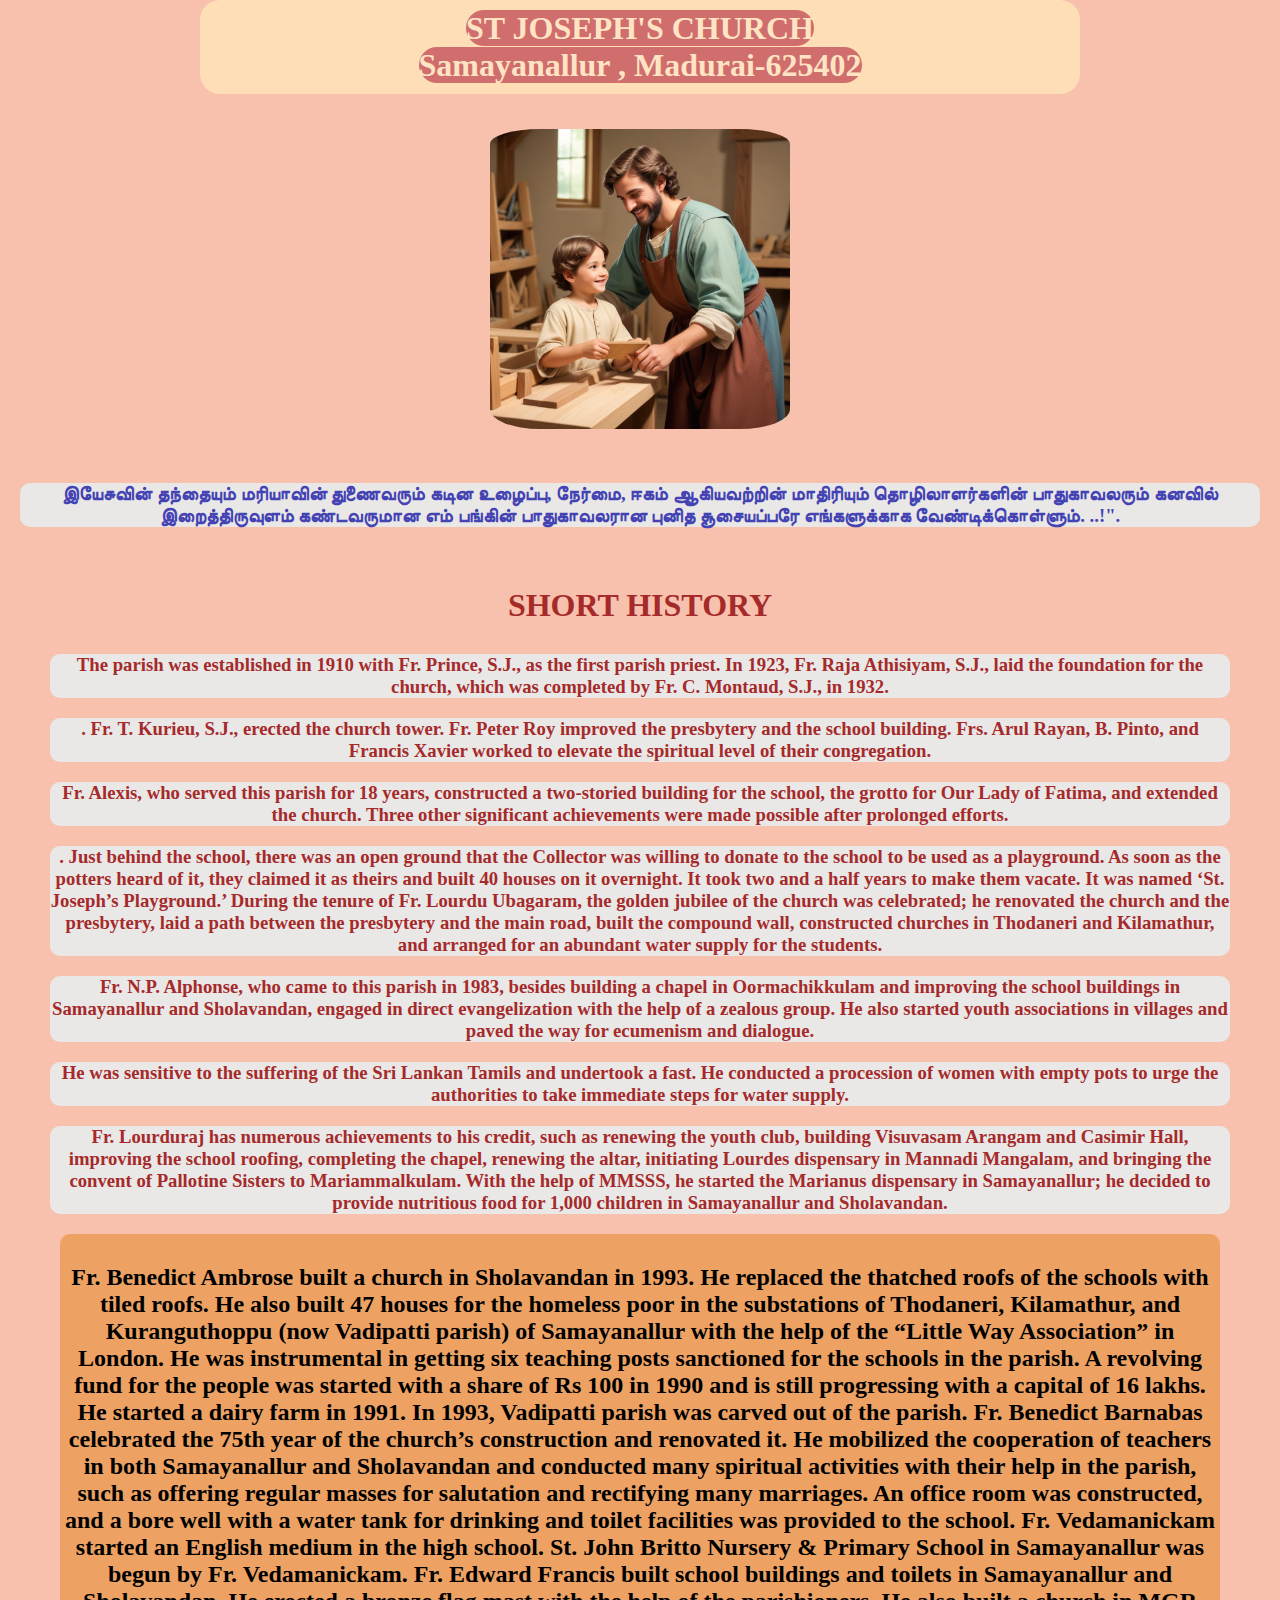
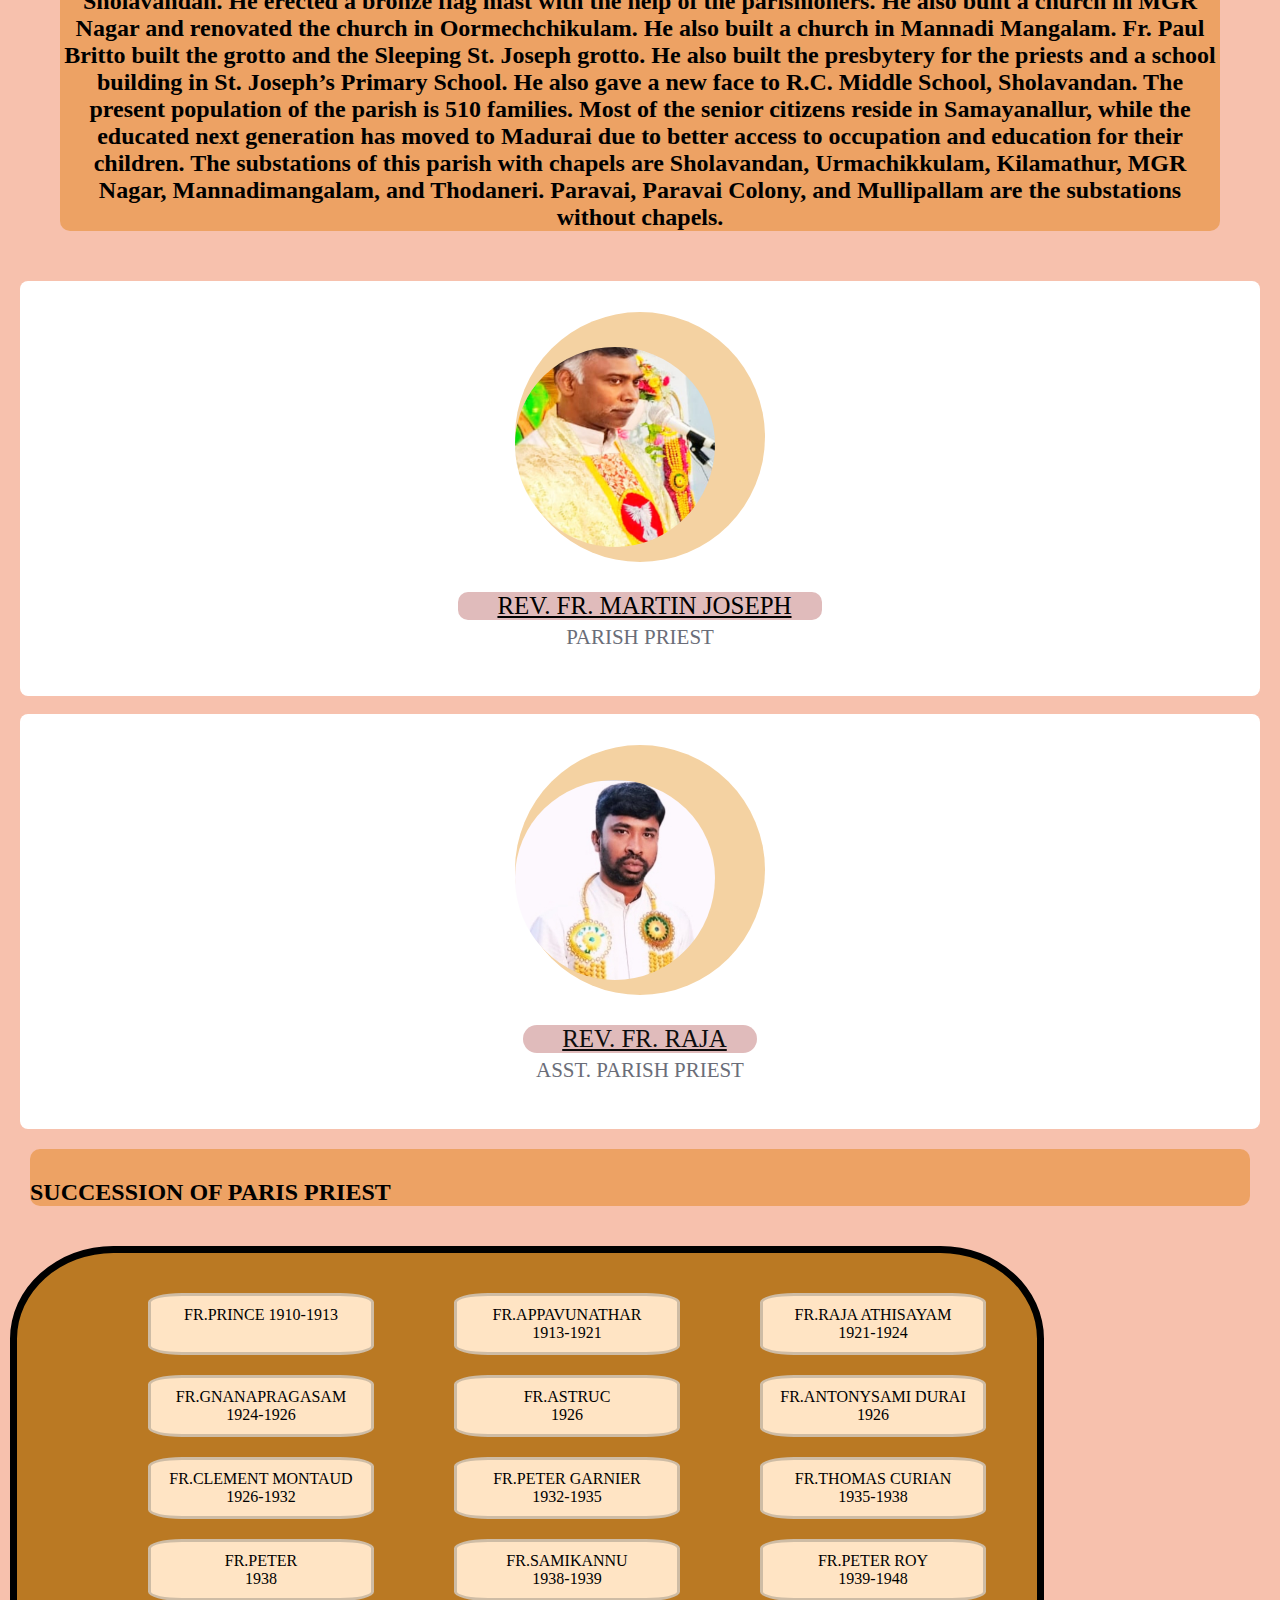
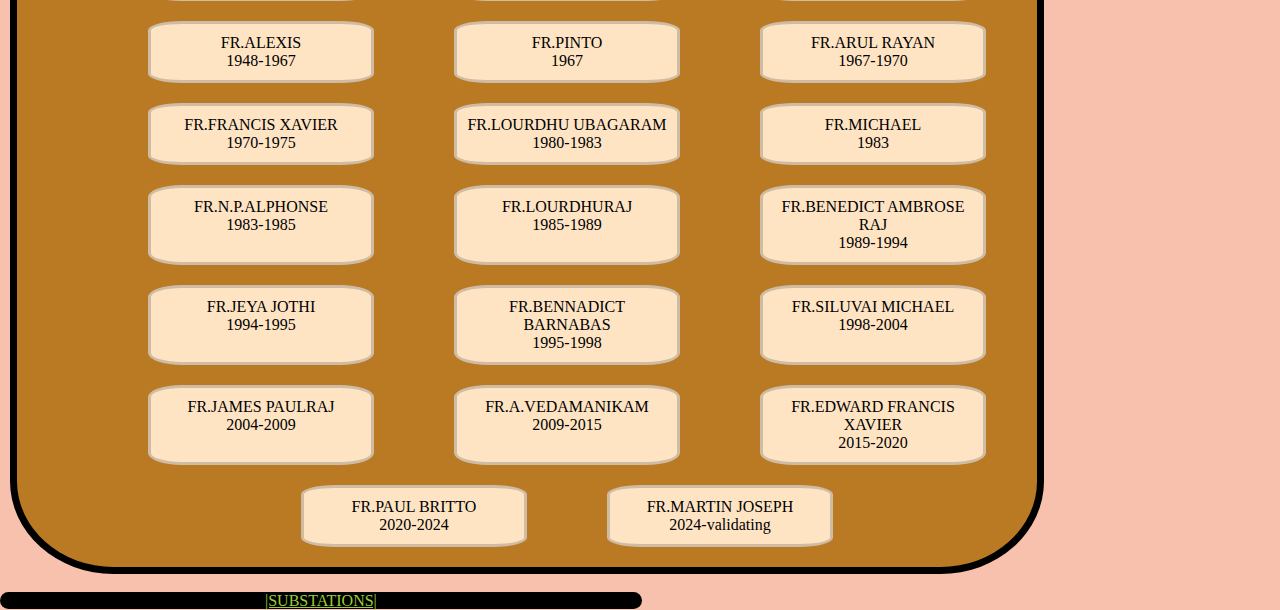
<file: index.html>
<!DOCTYPE html>
<html>
    <head>
    <title>ST JOSEPH CHURCH</title>
    <link rel="stylesheet" href="style.css">
    </head>
    <body style="background-color:  rgb(247, 193, 173);">
        <center>
        <h1 style="background-color: rgb(254, 222, 182);"><mark>ST JOSEPH'S CHURCH</mark>
            <br>
            <mark>Samayanallur , Madurai-625402</mark>
        </h1>
        <img src="pikaso_texttoimage_young-St-Joseph-the-worker-taught-child-Jesus-abou_(2)[1].jpeg" width="300px">

        <h3 style="color: rgb(67, 67, 179);">இயேசுவின் தந்தையும் மரியாவின் துணைவரும் கடின உழைப்பு, நேர்மை, ஈகம் ஆகியவற்றின் மாதிரியும் தொழிலாளர்களின் பாதுகாவலரும் கனவில் இறைத்திருவுளம் கண்டவருமான எம் பங்கின் பாதுகாவலரான புனித சூசையப்பரே எங்களுக்காக வேண்டிக்கொள்ளும்.


            ..!".</h3>
            

                  <div class="container">
                    <h1>SHORT HISTORY</h1>


                    <ul>


                        <h3>The parish was established in 1910 with Fr. Prince, S.J., as the first parish priest. In 1923, Fr. Raja Athisiyam, S.J., laid the foundation for the church, which was completed by Fr. C. Montaud, S.J., in 1932. </h3>
                        <h3>. Fr. T. Kurieu, S.J., erected the church tower. Fr. Peter Roy improved the presbytery and the school building. Frs. Arul Rayan, B. Pinto, and Francis Xavier worked to elevate the spiritual level of their congregation.</h3>
                        <h3>Fr. Alexis, who served this parish for 18 years, constructed a two-storied building for the school, the grotto for Our Lady of Fatima, and extended the church. Three other significant achievements were made possible after prolonged efforts.</h3>
                        <h3>. Just behind the school, there was an open ground that the Collector was willing to donate to the school to be used as a playground. As soon as the potters heard of it, they claimed it as theirs and built 40 houses on it overnight. It took two and a half years to make them vacate. It was named ‘St. Joseph’s Playground.’ During the tenure of Fr. Lourdu Ubagaram, the golden jubilee of the church was celebrated; he renovated the church and the presbytery, laid a path between the presbytery and the main road, built the compound wall, constructed churches in Thodaneri and Kilamathur, and arranged for an abundant water supply for the students.</h3>
                        <h3>Fr. N.P. Alphonse, who came to this parish in 1983, besides building a chapel in Oormachikkulam and improving the school buildings in Samayanallur and Sholavandan, engaged in direct evangelization with the help of a zealous group. He also started youth associations in villages and paved the way for ecumenism and dialogue. </h3>
                         <h3>He was sensitive to the suffering of the Sri Lankan Tamils and undertook a fast. He conducted a procession of women with empty pots to urge the authorities to take immediate steps for water supply.</h3>
                         <h3>Fr. Lourduraj has numerous achievements to his credit, such as renewing the youth club, building Visuvasam Arangam and Casimir Hall, improving the school roofing, completing the chapel, renewing the altar, initiating Lourdes dispensary in Mannadi Mangalam, and bringing the convent of Pallotine Sisters to Mariammalkulam. With the help of MMSSS, he started the Marianus dispensary in Samayanallur; he decided to provide nutritious food for 1,000 children in Samayanallur and Sholavandan.</h3>
                         <h2>Fr. Benedict Ambrose built a church in Sholavandan in 1993. He replaced the thatched roofs of the schools with tiled roofs. He also built 47 houses for the homeless poor in the substations of Thodaneri, Kilamathur, and Kuranguthoppu (now Vadipatti parish) of Samayanallur with the help of the “Little Way Association” in London. He was instrumental in getting six teaching posts sanctioned for the schools in the parish. A revolving fund for the people was started with a share of Rs 100 in 1990 and is still progressing with a capital of 16 lakhs. He started a dairy farm in 1991. In 1993, Vadipatti parish was carved out of the parish. Fr. Benedict Barnabas celebrated the 75th year of the church’s construction and renovated it. He mobilized the cooperation of teachers in both Samayanallur and Sholavandan and conducted many spiritual activities with their help in the parish, such as offering regular masses for salutation and rectifying many marriages. An office room was constructed, and a bore well with a water tank for drinking and toilet facilities was provided to the school.

                            Fr. Vedamanickam started an English medium in the high school. St. John Britto Nursery & Primary School in Samayanallur was begun by Fr. Vedamanickam. Fr. Edward Francis built school buildings and toilets in Samayanallur and Sholavandan. He erected a bronze flag mast with the help of the parishioners. He also built a church in MGR Nagar and renovated the church in Oormechchikulam. He also built a church in Mannadi Mangalam. Fr. Paul Britto built the grotto and the Sleeping St. Joseph grotto. He also built the presbytery for the priests and a school building in St. Joseph’s Primary School. He also gave a new face to R.C. Middle School, Sholavandan.
                            
                            The present population of the parish is 510 families. Most of the senior citizens reside in Samayanallur, while the educated next generation has moved to Madurai due to better access to occupation and education for their children. The substations of this parish with chapels are Sholavandan, Urmachikkulam, Kilamathur, MGR Nagar, Mannadimangalam, and Thodaneri. Paravai, Paravai Colony, and Mullipallam are the substations without chapels.
                            
                            </h2>



                    </ul>



                 

                </div>
                </center>
                
                <div class="wrapper">
      
                    <i class="fa-solid fa-angle-left"></i>
                    <ul class="carousel">
                        <li class="card">
                            <div class="img"><img src="fr1.jpg" alt=""></div>
                            <a href="" style=" color: rgb(0, 0, 0);
                            background-color: rgb(224, 187, 187);
                           padding-left: 39px;
                           padding-right: 30px;
                            border-radius: 10px;">REV. FR. MARTIN JOSEPH</a>
                            <span>PARISH PRIEST</span>
                        
                        </li>
            
                        <li class="card">
                            <div class="img"><img src="whatsapp1.jpg" alt=""></div>
                            <a href="" style=" color: rgb(13, 13, 13);
                            background-color: rgb(224, 187, 187);
                            padding-left: 39px;
                            padding-right: 30px;
                            border-radius: 40px;">REV. FR. RAJA</a>
                            <span>ASST. PARISH PRIEST</span>
                        
                        </li>
            
                       
                    </ul>
                   
                   </div>
                   <hr>


                </div>
                <h2>SUCCESSION OF PARIS PRIEST</h2>
                <div class="design">
                    <div class="div">FR.PRINCE 1910-1913<br></div>
                    <div class="div">FR.APPAVUNATHAR <br>1913-1921</div>
                    <div class="div">FR.RAJA ATHISAYAM <br>1921-1924</div>
                    <div class="div">FR.GNANAPRAGASAM <br>1924-1926</div>
                    <div class="div">FR.ASTRUC <br> 1926</div>
                    <div class="div">FR.ANTONYSAMI DURAI <br>1926</div>
                    <div class="div">FR.CLEMENT MONTAUD <br>1926-1932</div>
                    <div class="div">FR.PETER GARNIER <br> 1932-1935</div>
                    <div class="div">FR.THOMAS CURIAN <br> 1935-1938</div>
                    <div class="div">FR.PETER <br> 1938</div>
                    <div class="div">FR.SAMIKANNU <br> 1938-1939</div>
                    <div class="div">FR.PETER ROY <br> 1939-1948</div>
                    <div class="div">FR.ALEXIS <br> 1948-1967</div>
                    <div class="div">FR.PINTO <br> 1967</div>
                    <div class="div">FR.ARUL RAYAN <br> 1967-1970</div>
                    <div class="div">FR.FRANCIS XAVIER <br> 1970-1975</div>
                    <div class="div">FR.LOURDHU UBAGARAM <br> 1980-1983</div>
                    <div class="div">FR.MICHAEL <br> 1983</div>
                    <div class="div">FR.N.P.ALPHONSE <br> 1983-1985</div>
                    <div class="div">FR.LOURDHURAJ <br> 1985-1989</div>
                    <div class="div">FR.BENEDICT AMBROSE RAJ <br> 1989-1994</div>
                    <div class="div">FR.JEYA JOTHI <br>1994-1995</div>
                    <div class="div">FR.BENNADICT BARNABAS <br> 1995-1998</div>
                    <div class="div">FR.SILUVAI MICHAEL <br>1998-2004</div>
                    <div class="div">FR.JAMES PAULRAJ <br> 2004-2009</div>
                    <div class="div">FR.A.VEDAMANIKAM <br> 2009-2015</div>
                    <div class="div">FR.EDWARD FRANCIS XAVIER <br> 2015-2020</div>
                    <div class="div">FR.PAUL BRITTO <br> 2020-2024</div>
                    <div class="div">FR.MARTIN JOSEPH <br> 2024-validating</div> 
                </div>

                <br>
                  
                  <a href="father.html"> |SUBSTATIONS|</a> 
            
            </body>
            </html>
        
        </body>
</html>
</file>
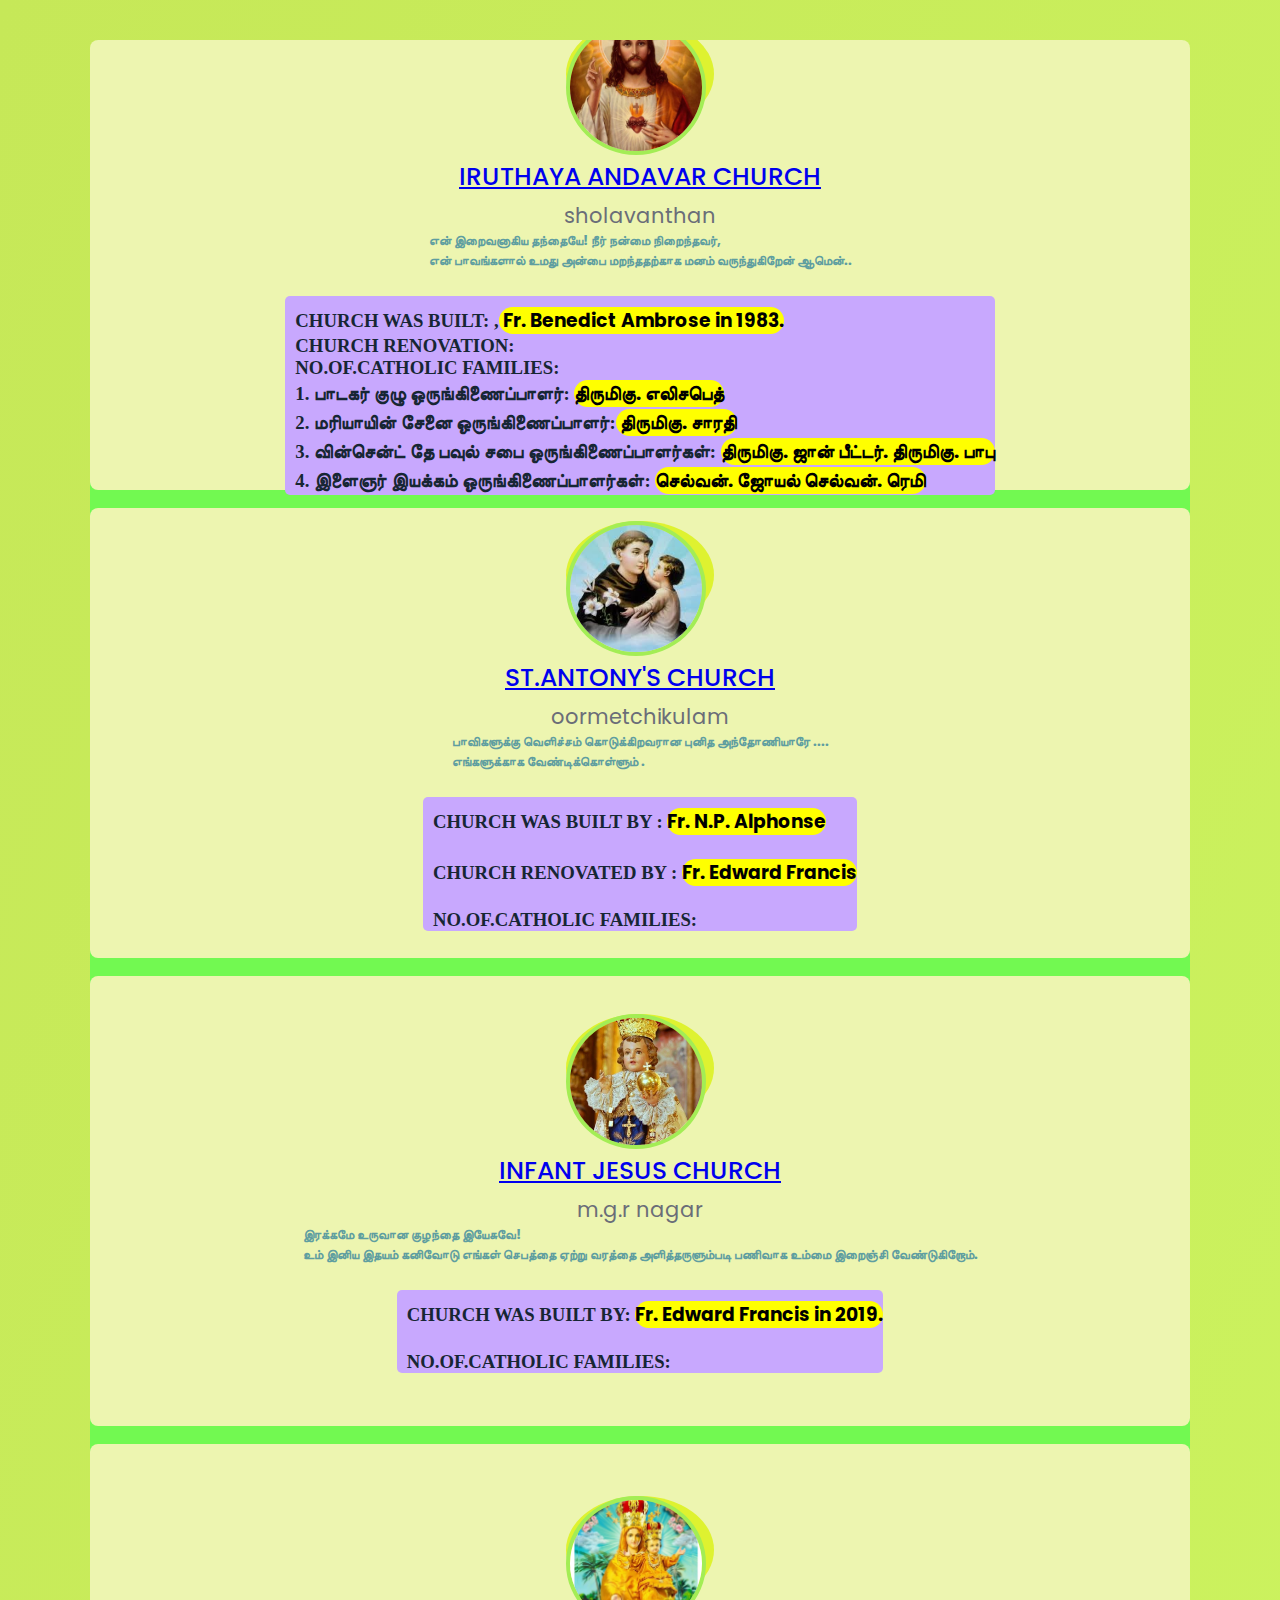
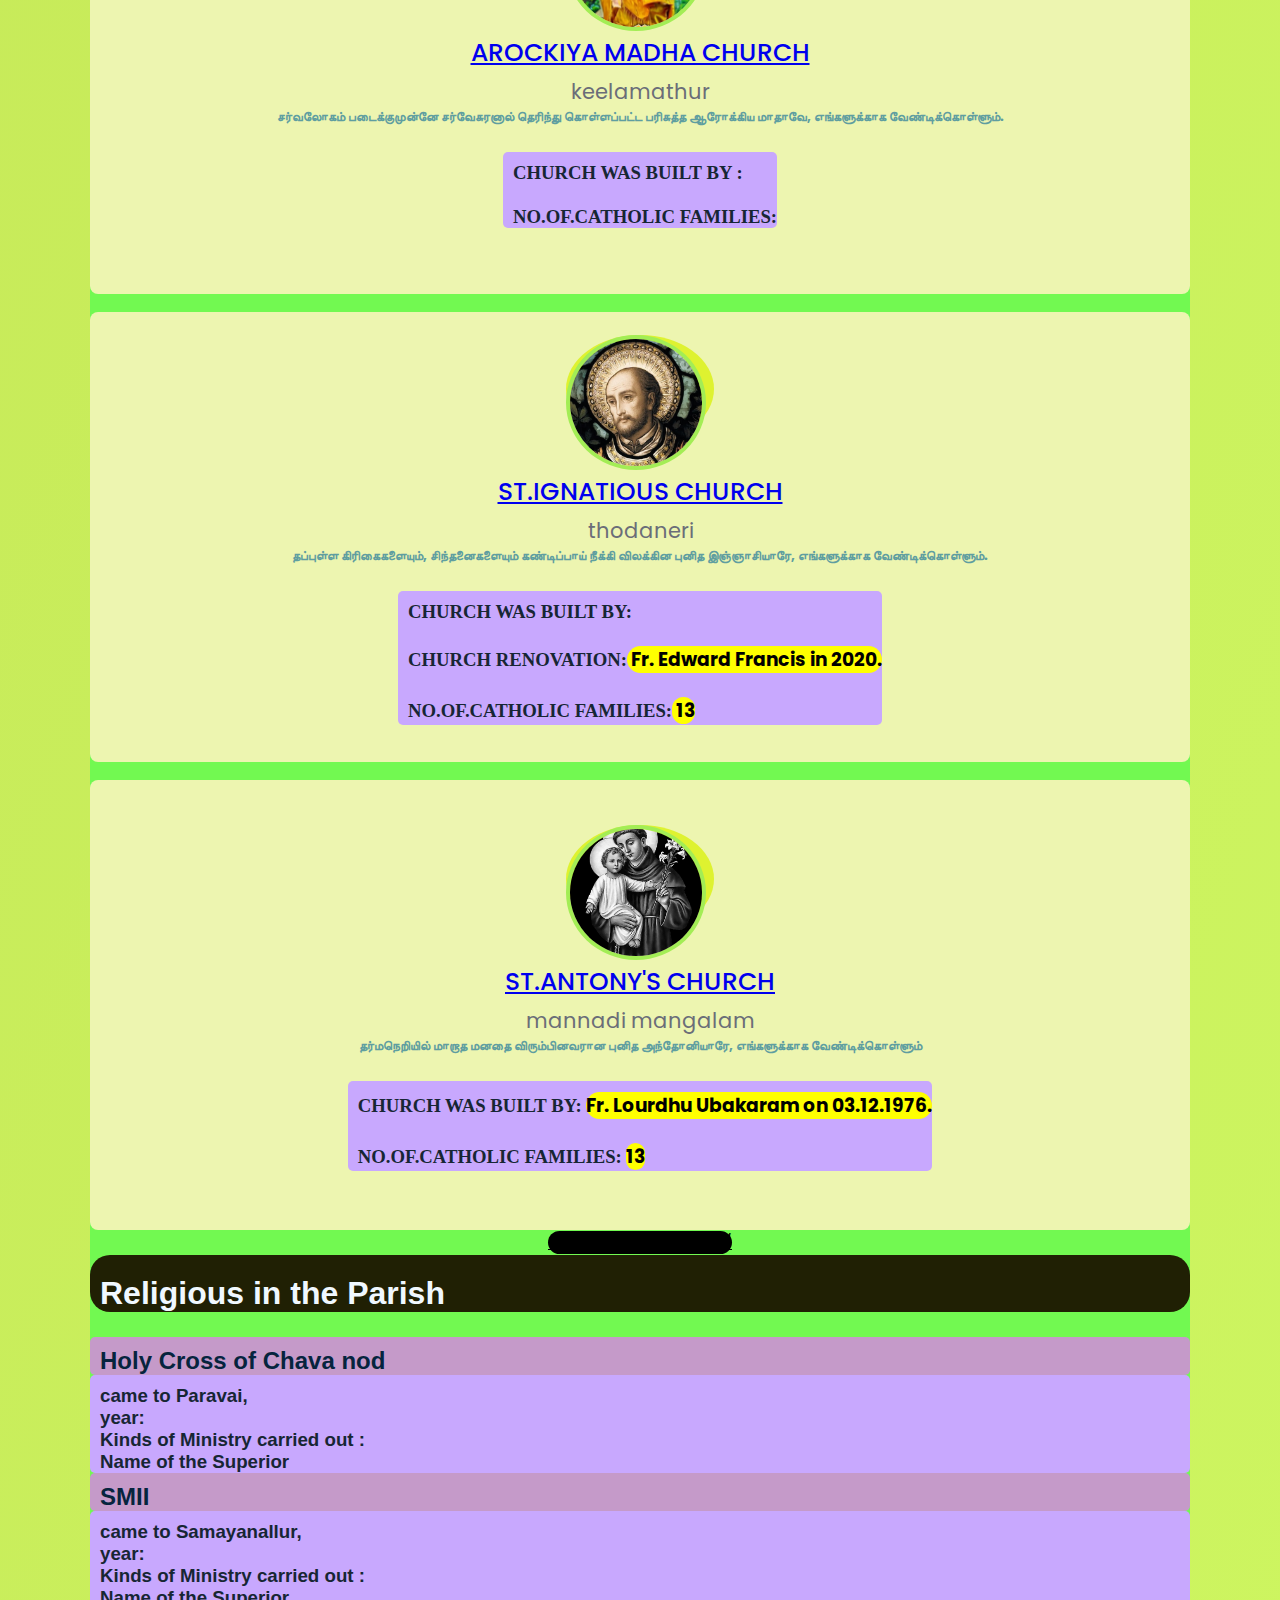
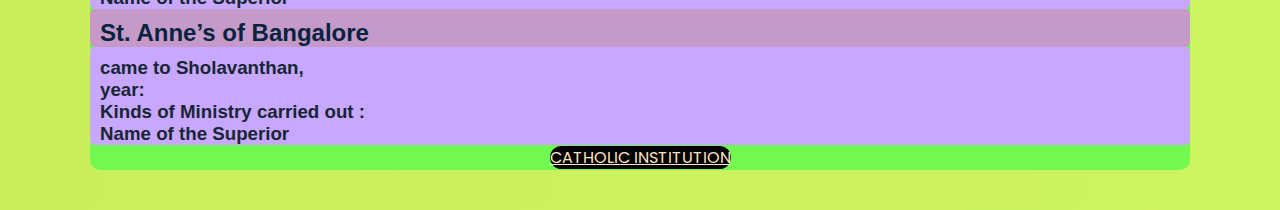
<file: father.html>
<!DOCTYPE html>
<html>
    <head>
    <title>CHURCH INFO</title>
    <link rel="stylesheet" href="father.css">
    </head>
    <body style="background-color: bisque;" >
      
            
        
            
         


        <div class="wrapper">
      
            <i class="fa-solid fa-angle-left"></i>
            <ul class="carousel">
                <li class="card">
                    <div class="img"><img src="ko111mu.jpg" alt=""></div>
                    <a href="https://maps.app.goo.gl/gbet8LS9xfNv5qog9">IRUTHAYA ANDAVAR CHURCH</a>
                    <span>sholavanthan</span>
                    <h5 style="color: cadetblue;">என் இறைவனாகிய தந்தையே! நீர் நன்மை நிறைந்தவர்,
                  
                        <br>என் பாவங்களால் உமது அன்பை மறந்ததற்காக மனம் வருந்துகிறேன் ஆமென்..</h5>
                        <br>
                        <h3 style="font-family:'Times New Roman', Times, serif;">CHURCH  WAS  BUILT: ,<mark> Fr. Benedict Ambrose in 1983.</mark>
                            <br>
                            CHURCH  RENOVATION:
                            <br>
                            NO.OF.CATHOLIC FAMILIES:
                            <br>
                            1. பாடகர் குழு ஒருங்கிணைப்பாளர்: <mark>
                                திருமிகு. எலிசபெத்
                            </mark>
                            <br>
        2. மரியாயின் சேனை ஒருங்கிணைப்பாளர்:<mark> திருமிகு. சாரதி </mark>
        <br>
    3. வின்சென்ட் தே பவுல் சபை ஒருங்கிணைப்பாளர்கள்: <mark>திருமிகு. ஜான் பீட்டர்.
    
        திருமிகு. பாபு </mark>
                            <br>
        4. இளைஞர் இயக்கம் ஒருங்கிணைப்பாளர்கள்:  <mark>செல்வன். ஜோயல் 
            செல்வன். ரெமி</mark>
    
                        </h3>
                        

             
                </li>
    
                <li class="card">
                    <div class="img"><img src="ko2222.jpg" alt=""></div>
                    <a href="https://maps.app.goo.gl/Mhm9tndqbADJv1h9A">ST.ANTONY'S CHURCH</a>
                    <span>oormetchikulam</span>
                    <h5 style="color: cadetblue;">பாவிகளுக்கு வெளிச்சம் கொடுக்கிறவரான புனித அந்தோணியாரே ....
                        <br>
                        எங்களுக்காக வேண்டிக்கொள்ளும்  .</h5>
                        <br>
                        <h3 style="font-family:'Times New Roman', Times, serif;">CHURCH  WAS  BUILT BY : <mark>
                            Fr. N.P. Alphonse
                        </mark>
                            <br>
                            <br>
                            CHURCH  RENOVATED BY :
                        <mark>    Fr. Edward Francis </mark>
                            <br>
                            <br>
                            NO.OF.CATHOLIC FAMILIES:
                        </h3>
                </li>
    
                <li class="card">
                    <div class="img"><img src="ko3.jpg" alt=""></div>
                    <a href="https://maps.app.goo.gl/HpPLzzWkmj5poaNN6">INFANT JESUS CHURCH</a>
                    <span>m.g.r nagar</span>
                    <h5 style="color: cadetblue;">இரக்கமே உருவான  குழந்தை இயேசுவே!
                        <br>உம் இனிய இதயம் கனிவோடு எங்கள் செபத்தை ஏற்று வரத்தை அளித்தருளும்படி பணிவாக உம்மை இறைஞ்சி வேண்டுகிறோம்.</h5>
                        <br>
                        <h3 style="font-family:'Times New Roman', Times, serif;">CHURCH  WAS  BUILT BY: <mark>
                            Fr. Edward Francis in 2019.
                        </mark>
                            <br>
                          
                            <br>
                            NO.OF.CATHOLIC FAMILIES:
                        </h3>
                </li>
    
                <li class="card">
                    <div class="img"><img src="koma.jpg" alt=""></div>
                   
                    <a href="https://maps.app.goo.gl/xXDCiotr22zTkhNc6">AROCKIYA MADHA CHURCH</a>
                    <span>keelamathur</span>
                    <h5 style="color: cadetblue;">சர்வலோகம் படைக்குமுன்னே சர்வேசுரனால் தெரிந்து கொள்ளப்பட்ட பரிசுத்த ஆரோக்கிய மாதாவே, எங்களுக்காக வேண்டிக்கொள்ளும்.
                    </h5>
                    <br>
                    <h3 style="font-family:'Times New Roman', Times, serif;">
                        CHURCH  WAS  BUILT BY :
                        <br>
                        
                        <br>
                        NO.OF.CATHOLIC FAMILIES:
                    </h3>
                </li>
    
                <li class="card">
                    <div class="img"><img src="ko5.jpg" alt=""></div>
                    <a href="https://maps.app.goo.gl/8pj5in2qHEZahsQ99">ST.IGNATIOUS CHURCH</a>
                    <span>thodaneri</span>
                    <h5 style="color: cadetblue;">தப்புள்ள கிரிகைகளையும், சிந்தனைகளையும் கண்டிப்பாய் நீக்கி விலக்கின புனித  இஞ்ஞாசியாரே, எங்களுக்காக வேண்டிக்கொள்ளும்.</h5>                    <br>
                    <h3 style="font-family:'Times New Roman', Times, serif;">CHURCH  WAS  BUILT BY:
                        <br>
                        <br>
                        CHURCH  RENOVATION:<mark> Fr. Edward Francis in 2020.</mark>
                        <br>
                        <br>
                        NO.OF.CATHOLIC FAMILIES:<mark>
                        13
                        </mark>
                    </h3>
                </li>
    
    
                <li class="card">
                    <div class="img"><img src="ko2.jpg" alt=""></div>
                  <a href="https://maps.app.goo.gl/dzQrTmpJM99BXy738">ST.ANTONY'S CHURCH</a>
                    <span>mannadi mangalam</span>
                    <h5 style="color: cadetblue;">தர்மநெறியில் மாறாத மனதை விரும்பினவரான புனித அந்தோனியாரே,
                        எங்களுக்காக வேண்டிக்கொள்ளும்</h5>
                        <br>
                        <h3 style="font-family:'Times New Roman', Times, serif;">CHURCH  WAS  BUILT BY: <mark>Fr. Lourdhu Ubakaram on 03.12.1976.</mark>
                            <br>
                           
                            <br>
                            NO.OF.CATHOLIC FAMILIES: <mark>13</mark>
                        </h3>
                        
                </li>
            </ul>
           
            

            <center><a href="school.html" style="background-color: black; color: rgb(0, 0, 0);border-radius: 30px;">*/*/*/*/*/**/*/*/*/*/*/</a></center>

          
            <h1>Religious in the Parish</h1>
            <br>
            <h2>Holy Cross of Chava nod  </h2>
                <h3>came to Paravai,
                    <br> year:
                    <br>
                    Kinds of Ministry carried out :
                    <br>
                    Name of the Superior</h3>
           <h2> SMII </h2>
           <h3>came to Samayanallur,
            <br> year:
            <br>
            Kinds of Ministry carried out :
            <br>
            Name of the Superior</h3>
           
            <h2>St. Anne’s of Bangalore         </h2>
            <h3>came to Sholavanthan,
                <br> year:
                <br>
                Kinds of Ministry carried out :
                <br>
                Name of the Superior</h3>
                
        
            
                <center><a href="school.html" style="background-color: black; color: bisque;border-radius: 30px;">CATHOLIC INSTITUTION</a></center>


           </div>
    
          
    
        
        
      

    </body>
</html>
</file>
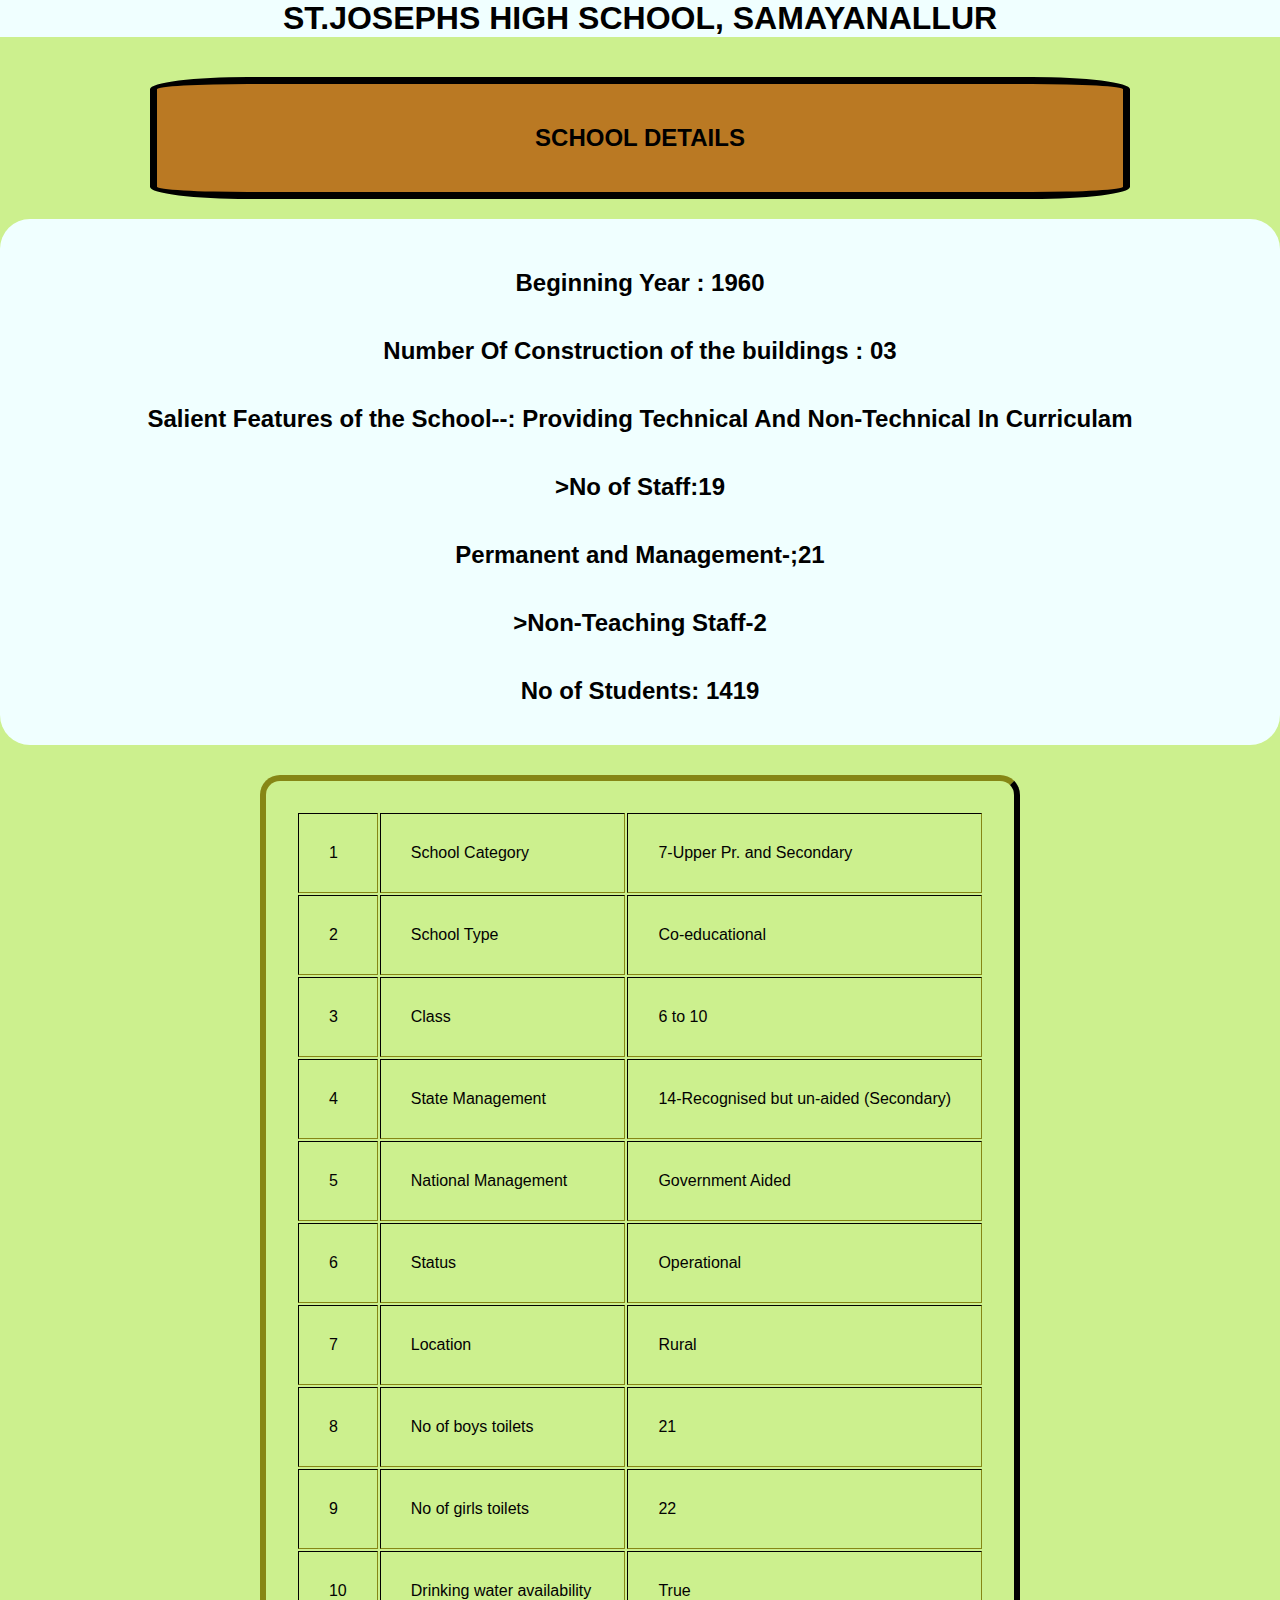
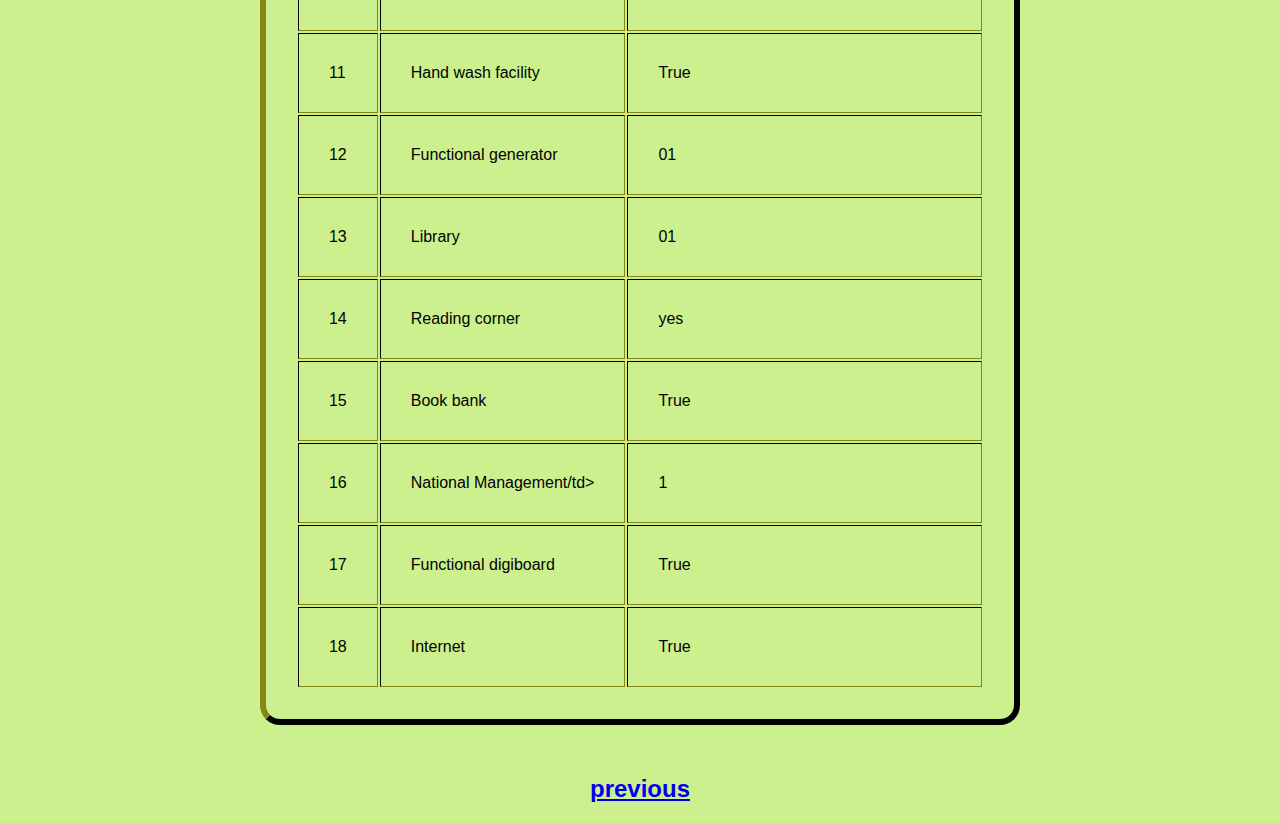
<file: high.html>
<!DOCTYPE html>
<html>
    <head>
        <title>
            SCHOOL INFO
        </title>
        <link rel="stylesheet" href="high.css">
    </head>

    <body>
        <center>
        <h1>ST.JOSEPHS HIGH SCHOOL, SAMAYANALLUR</h1>
<div class="design">
        <h2>SCHOOL DETAILS</h2>
</div>
<div class="scl">

<h2>Beginning Year : 1960</h2>
<h2>Number Of Construction of the buildings :  03</h2>
<h2>Salient Features of the School--: Providing Technical And Non-Technical In Curriculam</h2>
<h2>>No of Staff:19</h2> 
<h2>Permanent and Management-;21</h2>
<h2>>Non-Teaching Staff-2</h2>
<h2>No of Students: 1419</h2>
</div>

<table border="6">
    <tr>
        <td>1</td> <td>School Category	</td> <td>	7-Upper Pr. and Secondary</td> 
    </tr>

    <tr>
        <td>2</td> <td>School Type	</td> <td>Co-educational</td>
    </tr>

    <tr>
        <td>3</td> <td>Class</td> <td>	6 to 10</td> 
    </tr>

    <tr>
        <td>4</td> <td>State Management</td> <td>14-Recognised but un-aided (Secondary)</td>  
    </tr>

    <tr>
        <td>5</td> <td>National Management</td> <td>Government Aided</td>  
    </tr>

    <tr>
        <td>6</td> <td>Status</td> <td>Operational</td>  
    </tr>

    <tr>
        <td>7</td> <td>Location</td> <td>Rural</td> 
    </tr>

    <tr>
        <td>8</td> <td>No of boys toilets	</td> <td>21</td> 
    </tr>

    <tr>
        <td>9</td> <td>No of girls toilets	</td> <td>22</td> 
    </tr>

    <tr>
        <td>10</td> <td>Drinking water availability	</td> <td>True</td>  
    </tr>

    <tr>
        <td>11</td> <td>Hand wash facility	</td> <td>True</td>  
    </tr>

   

    <tr>
        <td>12</td> <td>Functional generator	</td> <td>01</td> 
    </tr>

    <tr>
        <td>13</td> <td>Library	</td> <td>01</td>  
    </tr>

    <tr>
        <td>14</td> <td>Reading corner	</td> <td>yes</td>  
    </tr>

    <tr>
        <td>15</td> <td>Book bank	</td> <td>True</td> 
    </tr>

    <tr>
        <td>16</td> <td>National Management/td> <td>1</td>
    </tr>

    <tr>
        <td>17</td> <td>Functional digiboard</td> <td>True</td>
    </tr>

        <tr>
            <td>18</td> <td>Internet</td> <td>True</td> 
        </tr>

     
        
    </table>
    
<a href="school.html"><h2>previous</h2></a>
        </center>
    </body>
</html>
</file>
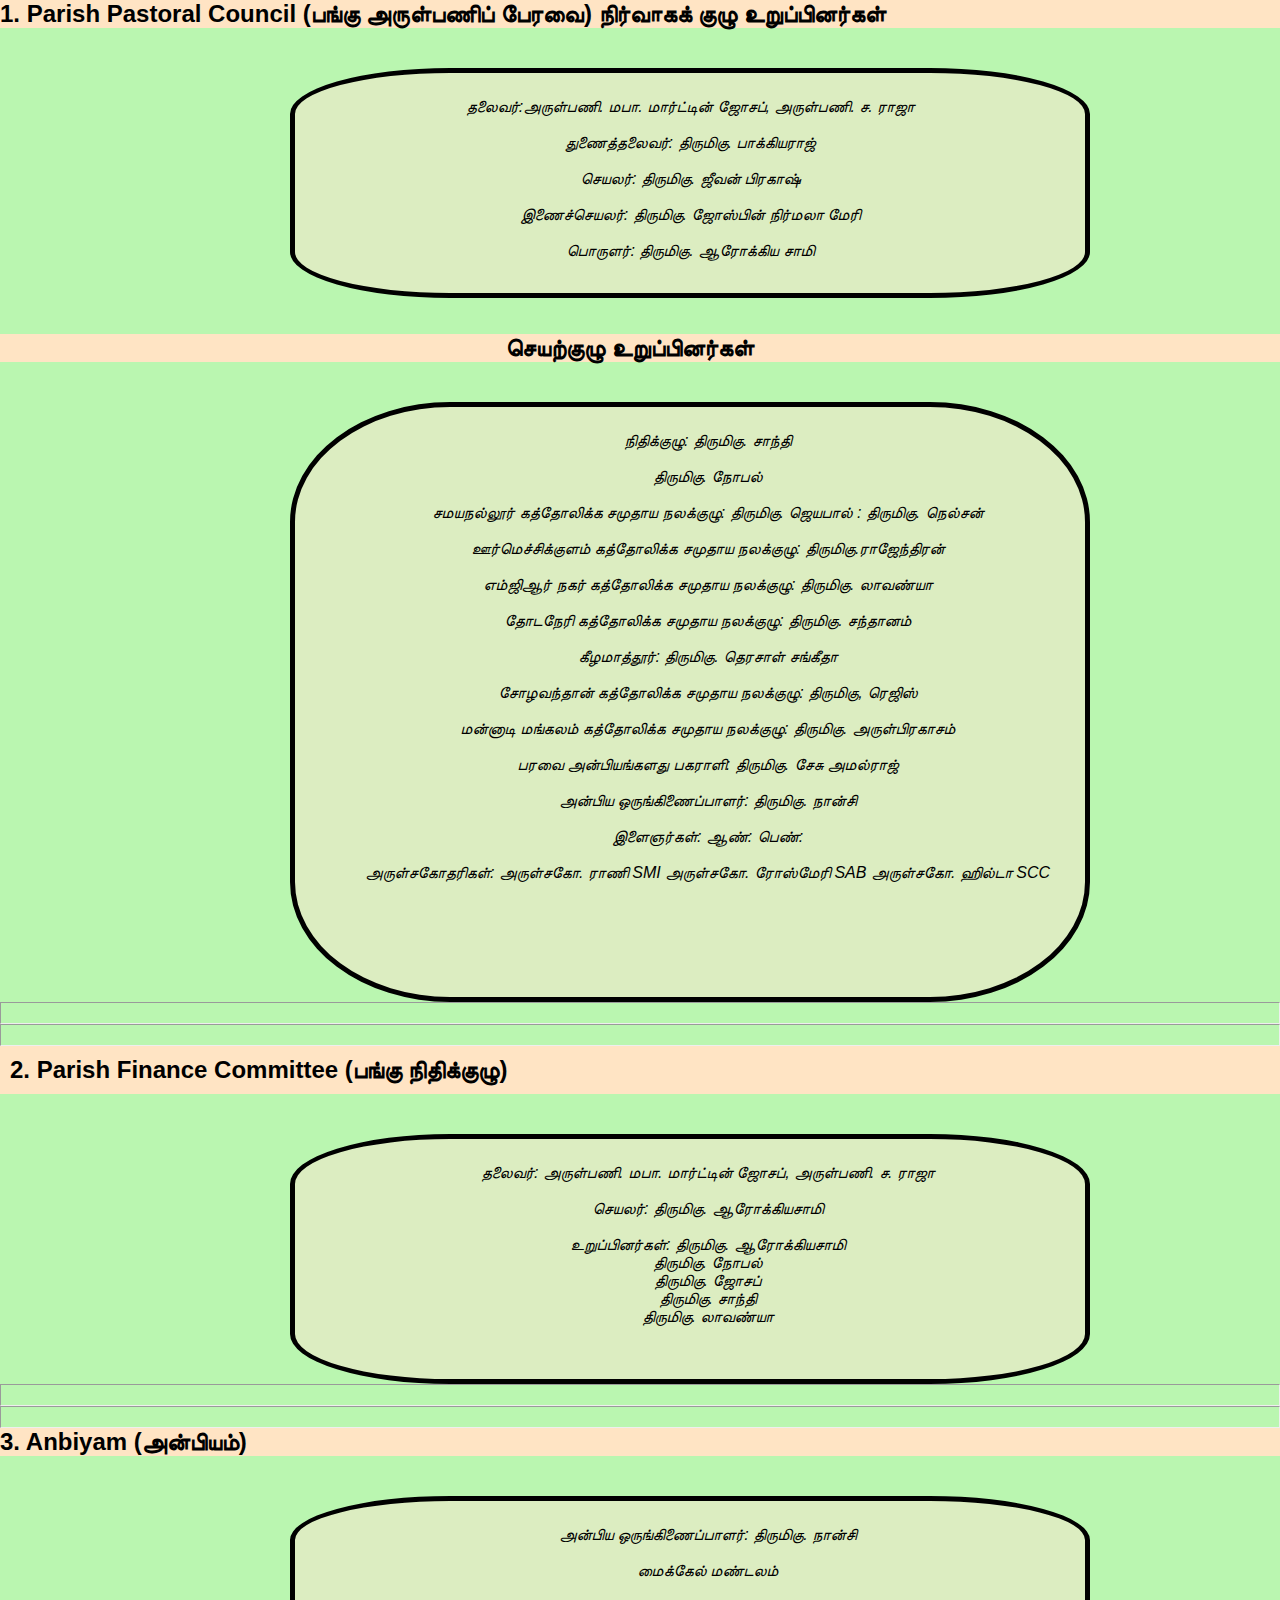
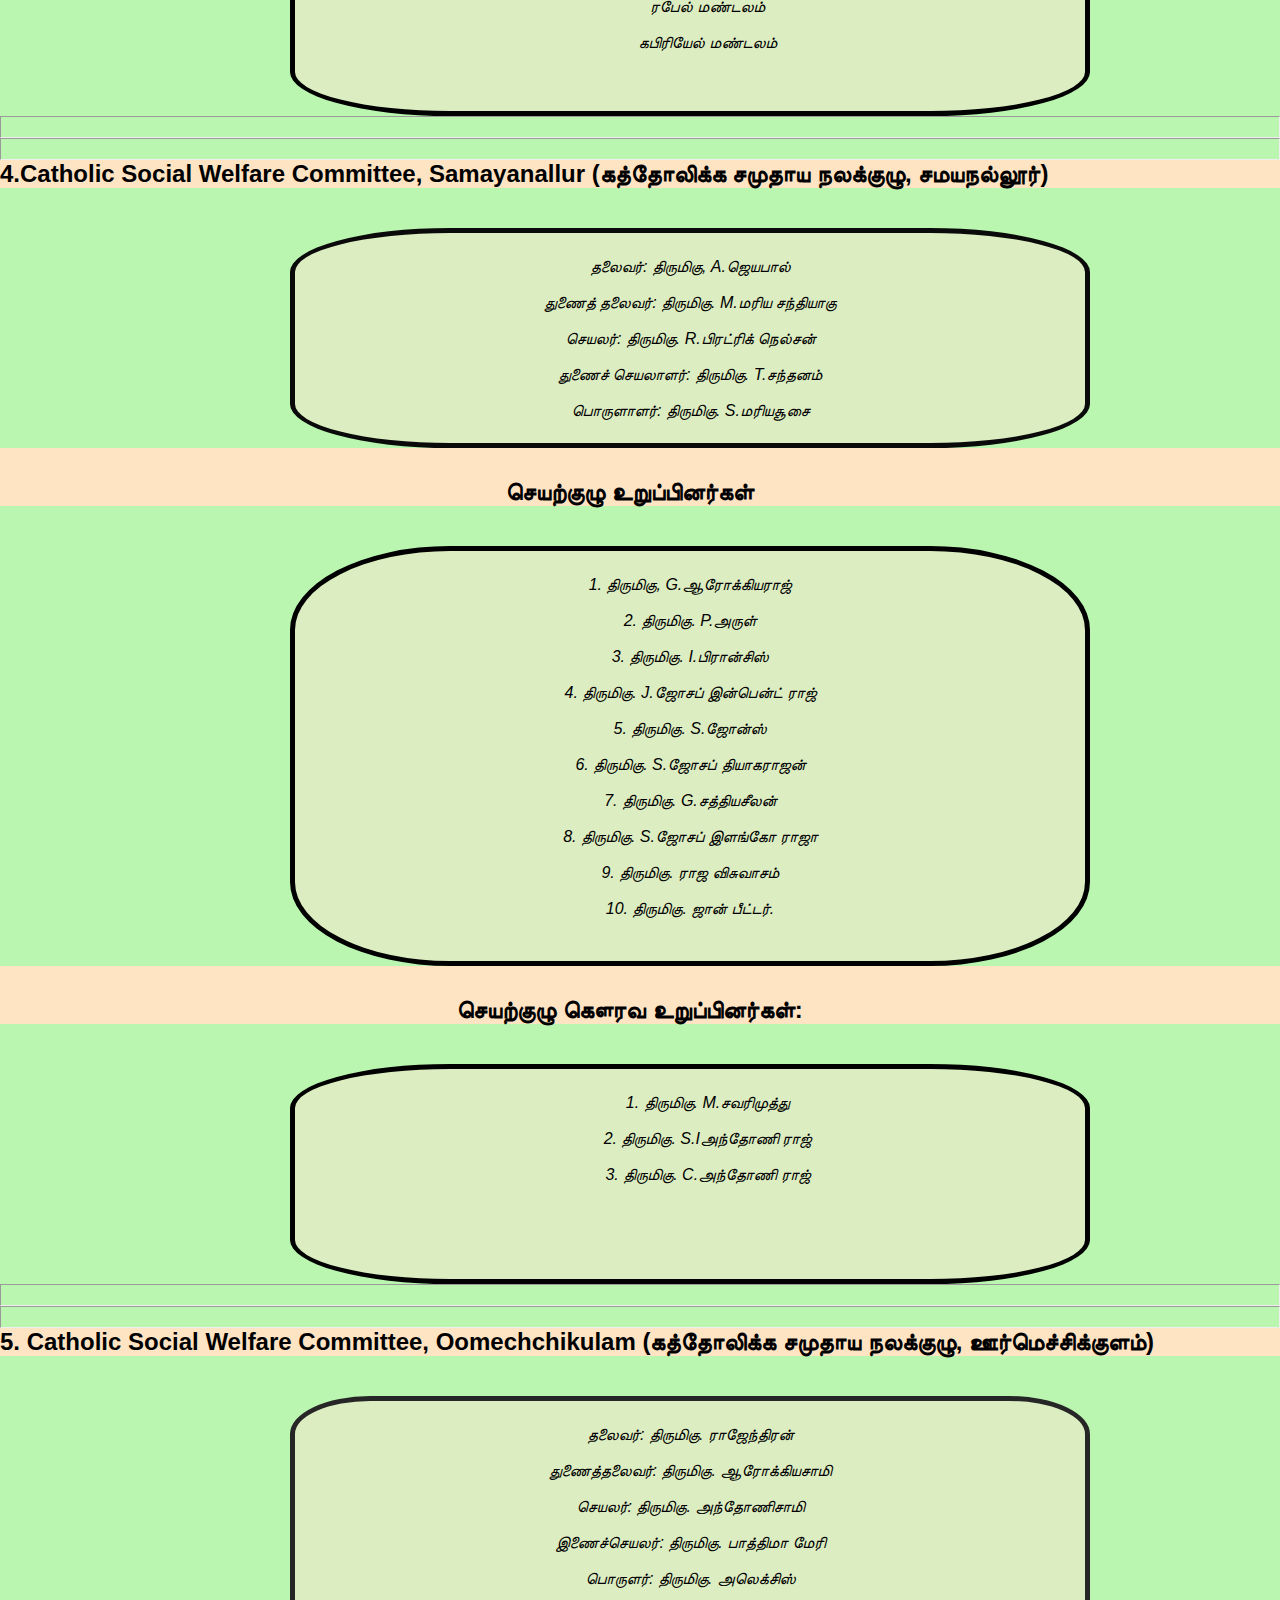
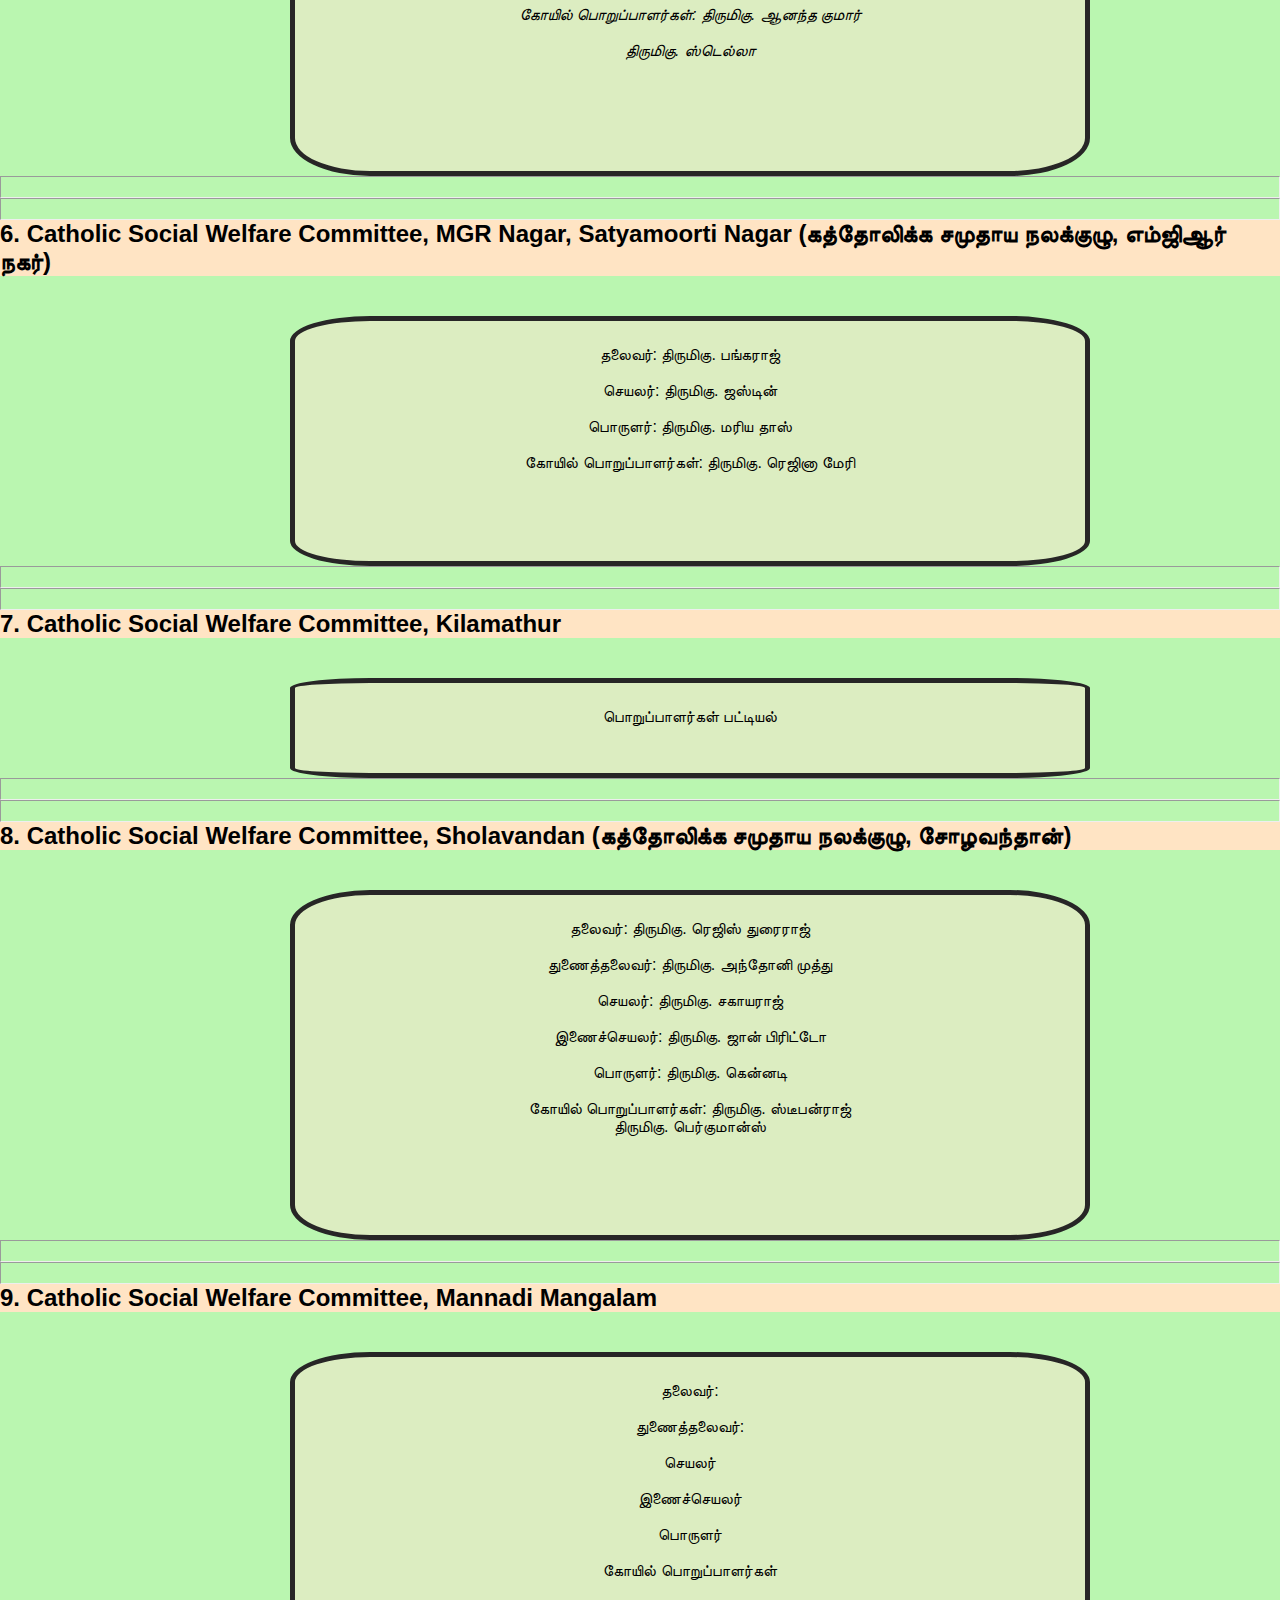
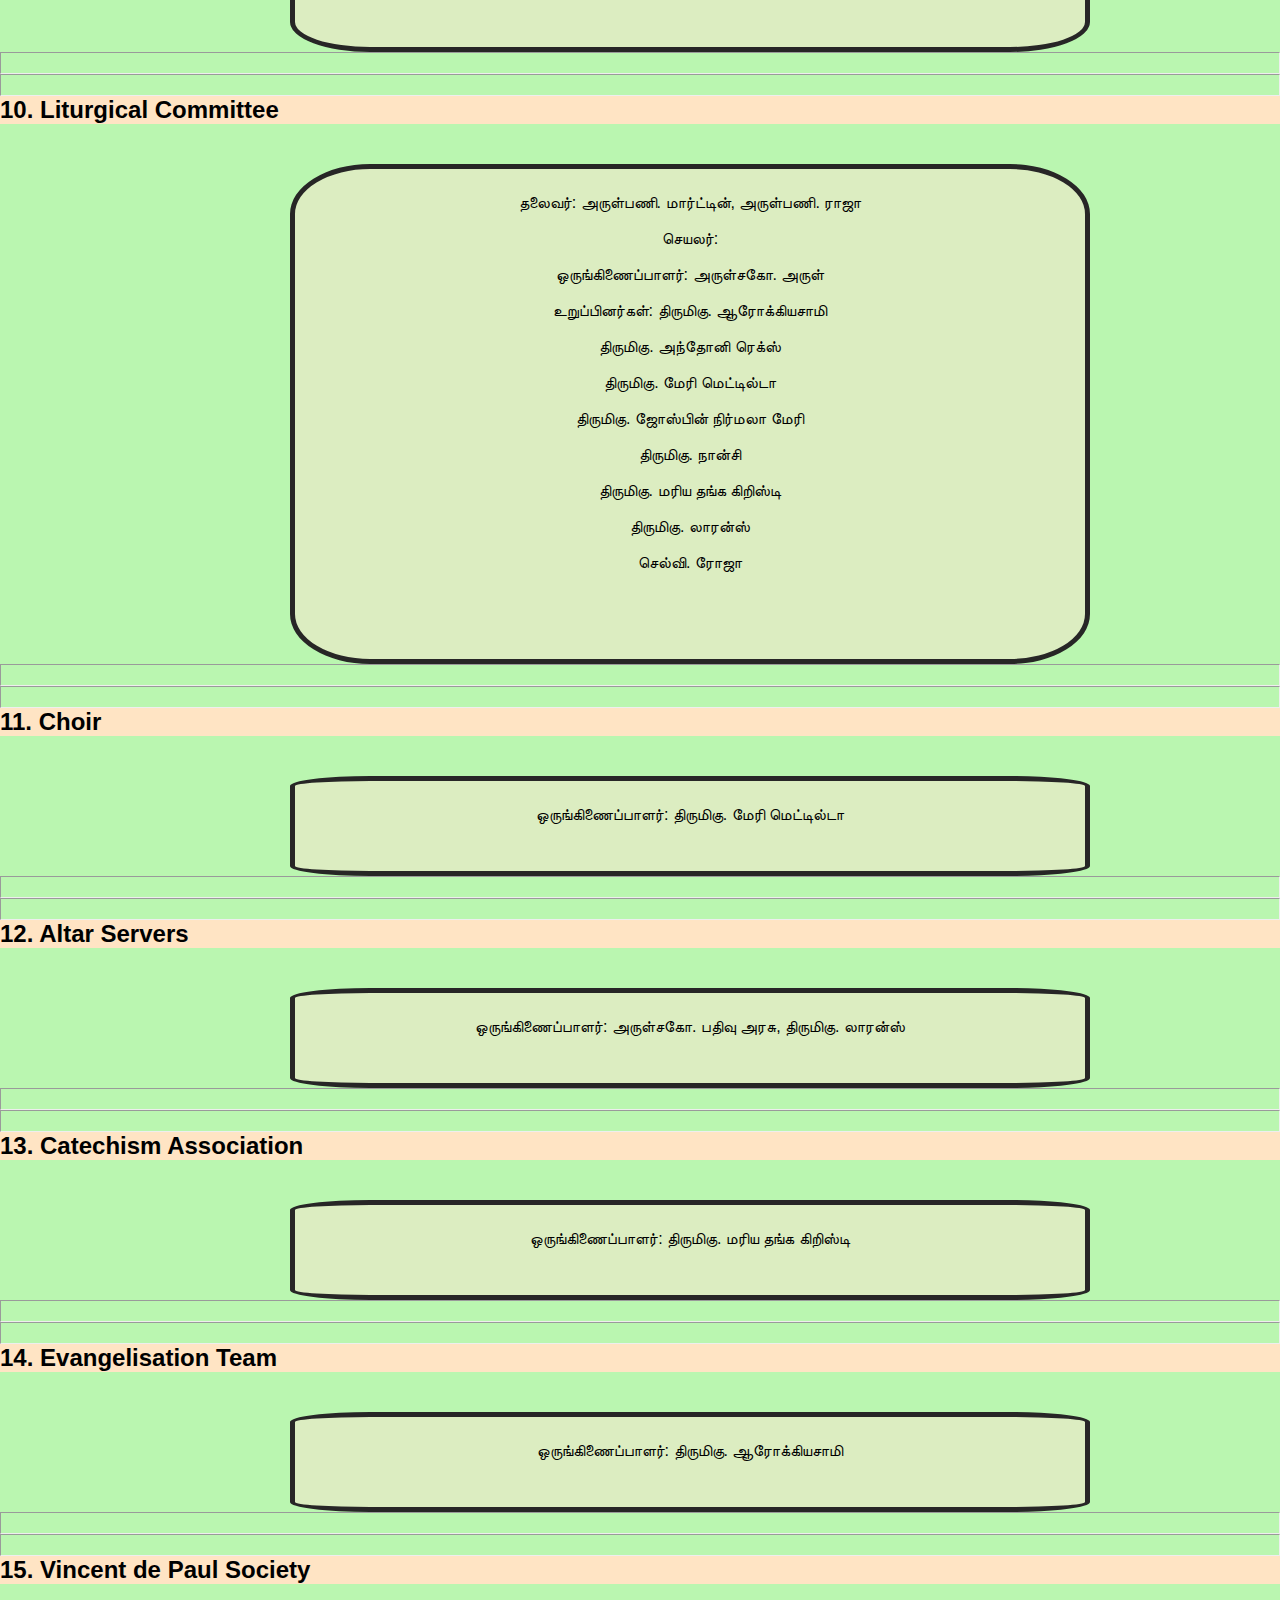
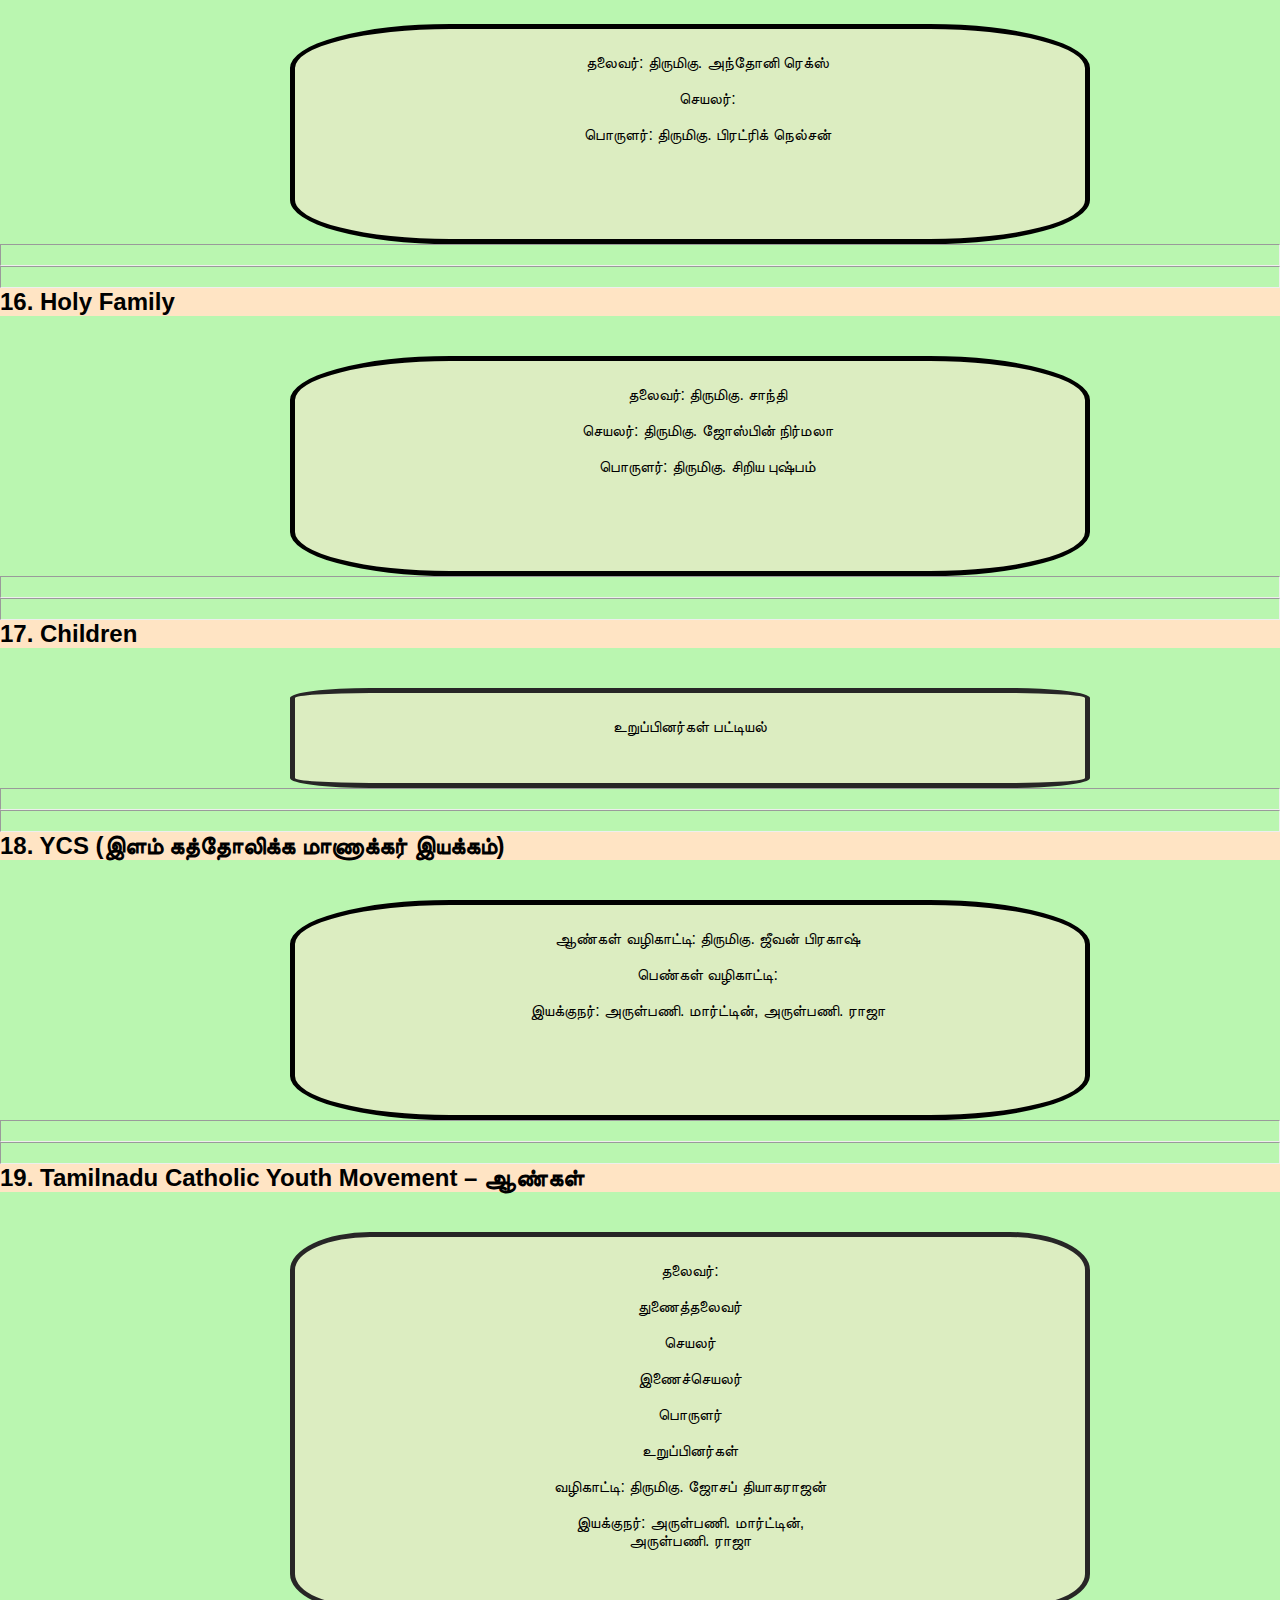
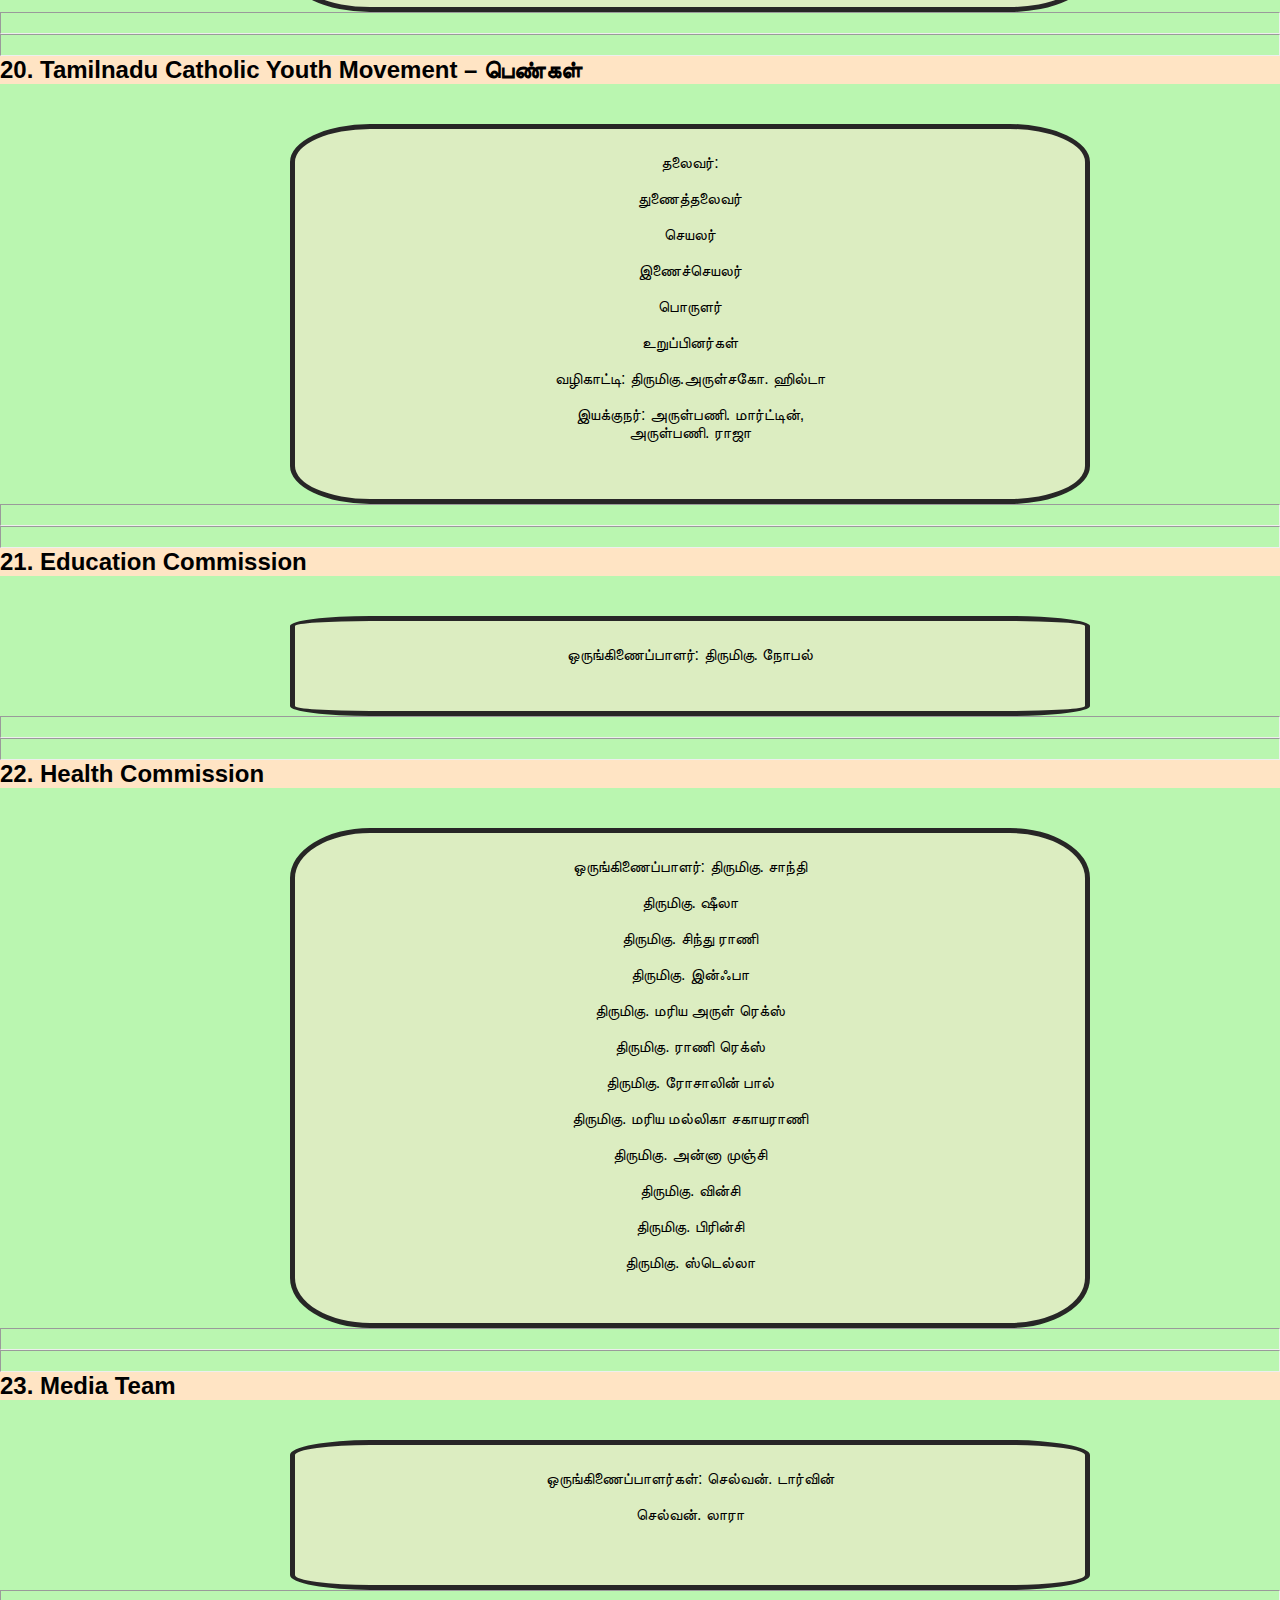
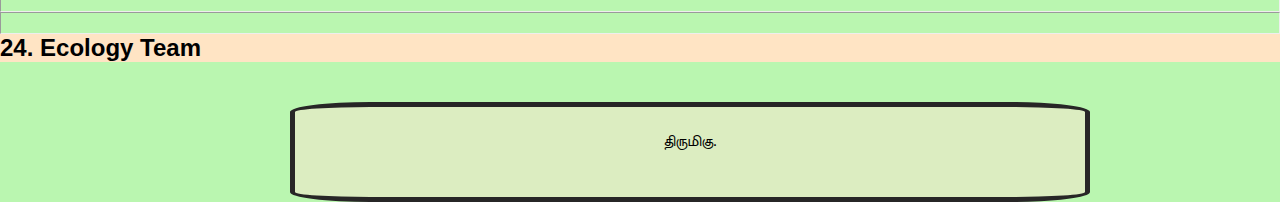
<file: iyak.html>
<!DOCTYPE html>
<html>
    <head>
        <title>
            PARTICIPATORIES
        </title>
        <link rel="stylesheet" href="iyak.css">
    </head>
    <body>

        <h2>1. Parish Pastoral Council (பங்கு அருள்பணிப் பேரவை)
            நிர்வாகக் குழு உறுப்பினர்கள்
            </h2>
        <center>

            <div class="design" style="font-style: italic;">
                தலைவர்:அருள்பணி. மபா. மார்ட்டின் ஜோசப், அருள்பணி. ச. ராஜா <br>
                <br>
                    துணைத்தலைவர்: திருமிகு. பாக்கியராஜ் <br>
                    <br>
                    செயலர்: 	திருமிகு. ஜீவன் பிரகாஷ்<br>
                    <br>
                    இணைச்செயலர்: 	திருமிகு. ஜோஸ்பின் நிர்மலா மேரி<br>
                    <br>
                    பொருளர்:		திருமிகு. ஆரோக்கிய சாமி	<br>
                </div>
            
            </center>
<br><br>
            <center>
            <h2>செயற்குழு உறுப்பினர்கள்</h2>
<div class="des" style="font-style: italic;">நிதிக்குழு: திருமிகு. சாந்தி
          <br><br>      திருமிகு. நோபல்
  <br><br>

  
    சமயநல்லூர் கத்தோலிக்க சமுதாய நலக்குழு: திருமிகு. ஜெயபால்
							   : திருமிகு. நெல்சன்

                               <br>
                               <br>

	ஊர்மெச்சிக்குளம் கத்தோலிக்க சமுதாய நலக்குழு: திருமிகு.ராஜேந்திரன்

    <br><br>

	எம்ஜிஆர் நகர் கத்தோலிக்க சமுதாய நலக்குழு: திருமிகு. லாவண்யா	
    <br><br>
தோடநேரி கத்தோலிக்க சமுதாய நலக்குழு: திருமிகு. சந்தானம்

<br><br>கீழமாத்தூர்: திருமிகு. தெரசாள் சங்கீதா<br><br>
சோழவந்தான் கத்தோலிக்க சமுதாய நலக்குழு: திருமிகு, ரெஜிஸ்
<br><br>
	மன்னாடி மங்கலம் கத்தோலிக்க சமுதாய நலக்குழு: திருமிகு. அருள்பிரகாசம்
    <br><br>
	பரவை அன்பியங்களது பகராளி: திருமிகு. சேசு அமல்ராஜ்
    <br><br>
	அன்பிய ஒருங்கிணைப்பாளர்: திருமிகு. நான்சி
    <br><br>
	இளைஞர்கள்: ஆண்: 
			பெண்:
            <br><br>	
	அருள்சகோதரிகள்: அருள்சகோ. ராணி SMI 
				அருள்சகோ. ரோஸ்மேரி SAB
				அருள்சகோ. ஹில்டா SCC

                </div>


  </center>

  <hr>
  <hr>

<h2 style="padding: 10px;">
    2. Parish Finance Committee (பங்கு நிதிக்குழு)
    </h2>

    <center>

        <div class="simon" style="font-style: italic;">


            தலைவர்: அருள்பணி. மபா. மார்ட்டின் ஜோசப், அருள்பணி. ச. ராஜா
            <br><br>
	செயலர்: திருமிகு. ஆரோக்கியசாமி
    <br><br>
	உறுப்பினர்கள்: திருமிகு. ஆரோக்கியசாமி
    <br>
			  திருமிகு. நோபல்
              <br>
			  திருமிகு. ஜோசப்
              <br>
			  திருமிகு. சாந்தி
              <br>
			  திருமிகு. லாவண்யா

        </div> 

    </center>
    <hr>
    <hr>

    <h2>
        3. Anbiyam (அன்பியம்)
        </h2>


        <center>

<div class="vino" style="font-style: italic;">


    அன்பிய ஒருங்கிணைப்பாளர்: திருமிகு. நான்சி
    <br><br>
	மைக்கேல் மண்டலம்
    <br><br>
	ரபேல் மண்டலம்
    <br><br>
	கபிரியேல் மண்டலம்




</div>

        </center>

        <hr><hr>


        <h2>4.Catholic Social Welfare Committee, Samayanallur (கத்தோலிக்க சமுதாய நலக்குழு, சமயநல்லூர்)</h2>

        <center>

            <div class="stella" style="font-style: italic;">

                தலைவர்: திருமிகு, A.ஜெயபால்<br><br>
                துணைத் தலைவர்: திருமிகு. M.மரிய சந்தியாகு<br><br>
                செயலர்: திருமிகு. R.பிரட்ரிக் நெல்சன்<br><br>
                துணைச் செயலாளர்: திருமிகு. T.சந்தனம்<br><br>
                பொருளாளர்: திருமிகு. S.மரியசூசை
                
                

            </div>

            <h2 style="padding-top: 30px;">செயற்குழு உறுப்பினர்கள்</h2>

            <div class="ste" style="font-style: italic;">

                1. திருமிகு, G.ஆரோக்கியராஜ்<br><br>
2. திருமிகு. P.அருள்<br><br>
3. திருமிகு. I.பிரான்சிஸ்<br><br>
4. திருமிகு. J.ஜோசப் இன்பென்ட் ராஜ்<br><br>
5. திருமிகு. S.ஜோன்ஸ்<br><br>
6. திருமிகு. S.ஜோசப் தியாகராஜன்<br><br>
7. திருமிகு. G.சத்தியசீலன்<br><br>
8. திருமிகு. S.ஜோசப் இளங்கோ ராஜா<br><br>
9. திருமிகு. ராஜ விசுவாசம்<br><br>
10. திருமிகு. ஜான் பீட்டர்.

            </div>

            <h2 style="padding-top: 30px;">செயற்குழு கௌரவ உறுப்பினர்கள்:</h2>
            <div class="ram" style="font-style: italic;">

                1. திருமிகு. M.சவரிமுத்து<br><br>
2. திருமிகு. S.Iஅந்தோணி ராஜ்<br><br>
3. திருமிகு. C.அந்தோணி ராஜ்

            </div>
        </center>

        <hr>
        <hr>

        <h2></h2>


        <h2>5. Catholic Social Welfare Committee, Oomechchikulam (கத்தோலிக்க சமுதாய நலக்குழு, ஊர்மெச்சிக்குளம்)</h2>

        <center>
            <div class="lara" style="font-style: italic;">

                தலைவர்: திருமிகு. ராஜேந்திரன்<br><br>
                துணைத்தலைவர்: திருமிகு. ஆரோக்கியசாமி<br><br>
                செயலர்: திருமிகு. அந்தோணிசாமி<br><br>
                இணைச்செயலர்: திருமிகு. பாத்திமா மேரி<br><br>
                பொருளர்: திருமிகு. அலெக்சிஸ்<br><br>
                கோயில் பொறுப்பாளர்கள்: திருமிகு. ஆனந்த குமார்<br><br>
                                    திருமிகு. ஸ்டெல்லா
            

            </div>
        </center>
<hr><hr>

        <h2>6. Catholic Social Welfare Committee, MGR Nagar, Satyamoorti Nagar (கத்தோலிக்க சமுதாய நலக்குழு, எம்ஜிஆர் நகர்)</h2>

        <center>

            <div class="note6">


                தலைவர்: திருமிகு. பங்கராஜ் <br><br>
	செயலர்:  திருமிகு. ஜஸ்டின்<br><br>
	பொருளர்: திருமிகு. மரிய தாஸ்<br><br>
	கோயில் பொறுப்பாளர்கள்: திருமிகு. ரெஜினா மேரி

            </div>
        </center>

        <hr><hr>

        <h2>7. Catholic Social Welfare Committee, Kilamathur</h2>

        <center>

            <div class="note7">

                பொறுப்பாளர்கள் பட்டியல்


            </div>
        </center>

        <hr><hr>

        <h2>8. Catholic Social Welfare Committee, Sholavandan (கத்தோலிக்க சமுதாய நலக்குழு, சோழவந்தான்)</h2>

        <center>

            <div class="note8">


                தலைவர்: திருமிகு. ரெஜிஸ் துரைராஜ் <br><br>
	துணைத்தலைவர்: திருமிகு. அந்தோனி முத்து<br><br>
	செயலர்: திருமிகு. சகாயராஜ்<br><br>
இணைச்செயலர்: திருமிகு. ஜான்  பிரிட்டோ<br><br>
	பொருளர்: திருமிகு. கென்னடி<br><br>
	கோயில் பொறுப்பாளர்கள்: திருமிகு. ஸ்டீபன்ராஜ்<br> 
	     திருமிகு. பெர்குமான்ஸ் 

            </div>
        </center>

        <hr><hr>
        <h2>
            9. Catholic Social Welfare Committee, Mannadi Mangalam
        </h2>

        <center>

            <div class="note9">

                தலைவர்: <br><br>
	துணைத்தலைவர்: <br><br>

	செயலர்<br><br>
	இணைச்செயலர்<br><br>
	பொருளர்<br><br>
	கோயில் பொறுப்பாளர்கள்

            </div>
        </center>

        <hr><hr>

        <h2>10. Liturgical Committee</h2>

        <center>

            <div class="note10">

                தலைவர்: அருள்பணி. மார்ட்டின், அருள்பணி. ராஜா<br><br>
	செயலர்: <br><br>
	ஒருங்கிணைப்பாளர்: அருள்சகோ. அருள் <br><br>
	உறுப்பினர்கள்: திருமிகு. ஆரோக்கியசாமி <br><br>
			திருமிகு. அந்தோனி ரெக்ஸ் <br><br>
			திருமிகு. மேரி மெட்டில்டா<br><br>
			திருமிகு. ஜோஸ்பின் நிர்மலா மேரி <br><br>
			திருமிகு. நான்சி<br><br>
			திருமிகு. மரிய தங்க கிறிஸ்டி<br><br>
			திருமிகு. லாரன்ஸ்<br><br>
			செல்வி. ரோஜா

            </div>
        </center>

<hr><hr>

<h2>11. Choir	</h2>

<center>

    <div class="note11">

        ஒருங்கிணைப்பாளர்: திருமிகு. மேரி மெட்டில்டா
    </div>
</center>

<hr><hr>
<h2>12. Altar Servers</h2>
<center>
<div class="note12">

    ஒருங்கிணைப்பாளர்: அருள்சகோ. பதிவு அரசு, திருமிகு. லாரன்ஸ்
    </div>
</center>

<hr><hr>

<h2>
    13. Catechism Association
    </h2>

    <center>
        <div class="note13">

            ஒருங்கிணைப்பாளர்: திருமிகு. மரிய தங்க கிறிஸ்டி
        </div>
    </center>

    <hr><hr>
    <h2>14. Evangelisation Team</h2>

    <center>

        <div class="note14">

            ஒருங்கிணைப்பாளர்: திருமிகு. ஆரோக்கியசாமி
        </div>
    </center>

    <hr><hr>

    <h2>15. Vincent de Paul Society</h2>

    <center>

        <div class="note15">

            தலைவர்: திருமிகு. அந்தோனி ரெக்ஸ்<br><br>
செயலர்:  <br><br>
பொருளர்: திருமிகு. பிரட்ரிக் நெல்சன்

        </div>
    </center>

    <hr><hr>

    <h2>16. Holy Family</h2>

    <center>

        <div class="note16">

            தலைவர்: திருமிகு. சாந்தி <br><br>
செயலர்: திருமிகு. ஜோஸ்பின் நிர்மலா <br><br>
பொருளர்: திருமிகு. சிறிய புஷ்பம்


        </div>
    </center>

    <hr><hr>
    
    <h2>17. Children</h2>

    <center>

        <div class="note17">

            உறுப்பினர்கள் பட்டியல்
        </div>
    </center>

    <hr><hr>

    <h2>18. YCS (இளம் கத்தோலிக்க மாணாக்கர் இயக்கம்)</h2>

    <center>

        <div class="note18">

            ஆண்கள் வழிகாட்டி: திருமிகு. ஜீவன் பிரகாஷ் <br><br>
பெண்கள் வழிகாட்டி: <br><br>
இயக்குநர்: அருள்பணி. மார்ட்டின், அருள்பணி. ராஜா


        </div>
    </center>

    <hr><hr>

    <h2>
        19. Tamilnadu Catholic Youth Movement – ஆண்கள்
    </h2>

    <center>
        <div class="note19">

            தலைவர்: <br><br>
துணைத்தலைவர் <br><br>
செயலர் <br><br>
இணைச்செயலர் <br><br>
பொருளர் <br><br>
உறுப்பினர்கள் <br> <br>

வழிகாட்டி: திருமிகு. ஜோசப் தியாகராஜன் <br><br>
இயக்குநர்: அருள்பணி. மார்ட்டின், <br>அருள்பணி. ராஜா


        </div>
    </center>

    <hr><hr>
<h2>
    20. Tamilnadu Catholic Youth Movement – பெண்கள்
    </h2>
    <center>

        <div class="note20">

            தலைவர்: <br><br>
துணைத்தலைவர் <br><br>
செயலர் <br><br>
இணைச்செயலர் <br><br>
பொருளர் <br><br>
உறுப்பினர்கள் <br> <br>

வழிகாட்டி: திருமிகு.அருள்சகோ. ஹில்டா <br><br>
இயக்குநர்: அருள்பணி. மார்ட்டின், <br>அருள்பணி. ராஜா

        </div>
    </center>

    <hr><hr>

    <h2>
        
21. Education Commission

    </h2>

    <center>

        <div class="note21">

            ஒருங்கிணைப்பாளர்: திருமிகு. நோபல்
        </div>
    </center>

    <hr><hr>
    <h2>22. Health Commission</h2>


    <center>

        <div class="note22">


            ஒருங்கிணைப்பாளர்: திருமிகு. சாந்தி<br><br>
திருமிகு. ஷீலா<br><br>
திருமிகு. சிந்து ராணி<br><br>
திருமிகு. இன்ஃபா<br><br>
திருமிகு. மரிய அருள் ரெக்ஸ்<br><br>
திருமிகு. ராணி ரெக்ஸ்<br><br>
திருமிகு. ரோசாலின் பால்<br><br>
திருமிகு. மரிய மல்லிகா சகாயராணி<br><br>
திருமிகு. அன்னா முஞ்சி<br><br>
திருமிகு. வின்சி<br><br>
திருமிகு. பிரின்சி<br><br>
திருமிகு. ஸ்டெல்லா


        </div>
    </center>

    <hr><hr>
    <h2>
        23. Media Team
        </h2>

        <center>

            <div class="note23">

                ஒருங்கிணைப்பாளர்கள்: செல்வன். டார்வின்<br><br>
			     செல்வன். லாரா 


            </div>
        </center>

        <hr><hr>

        <h2>
            24. Ecology Team 
        </h2>

        <center>

            <div class="note24">

                திருமிகு. 


            </div>
        </center>
    </body>
</html>
</file>
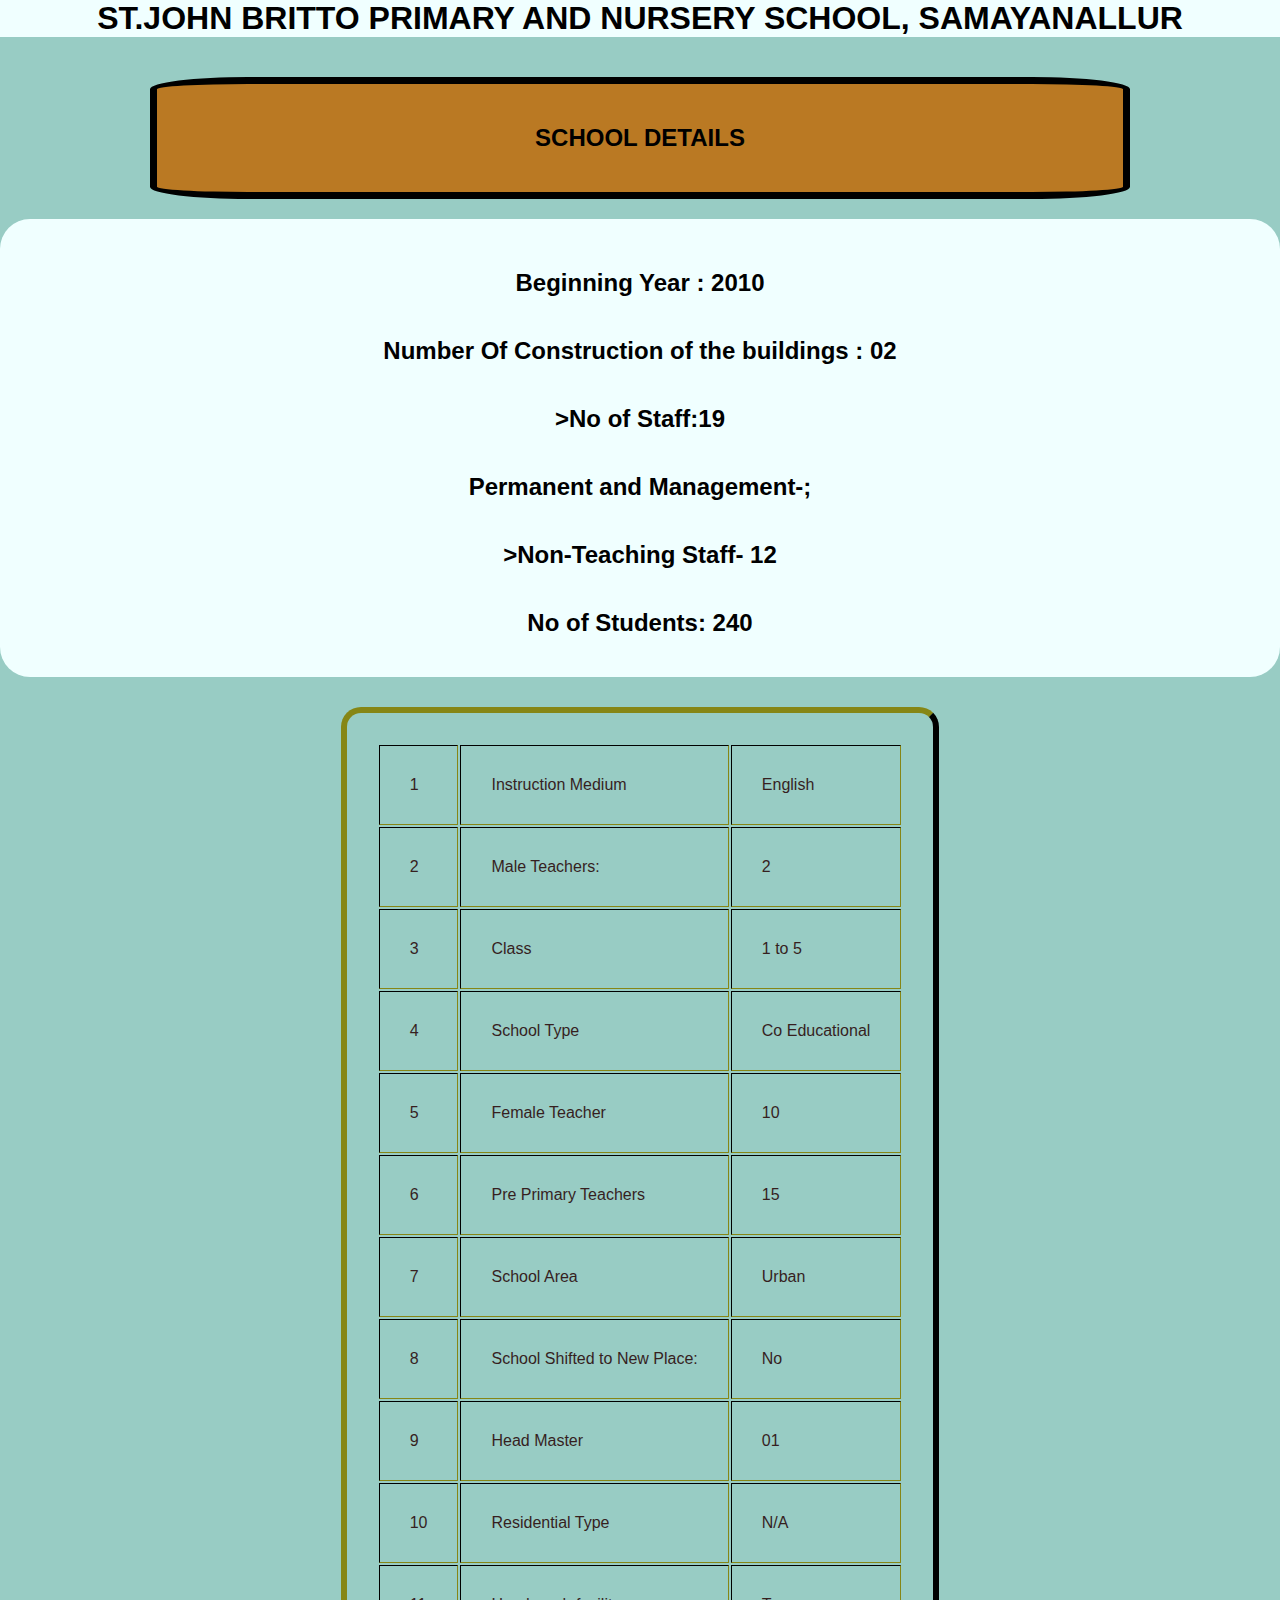
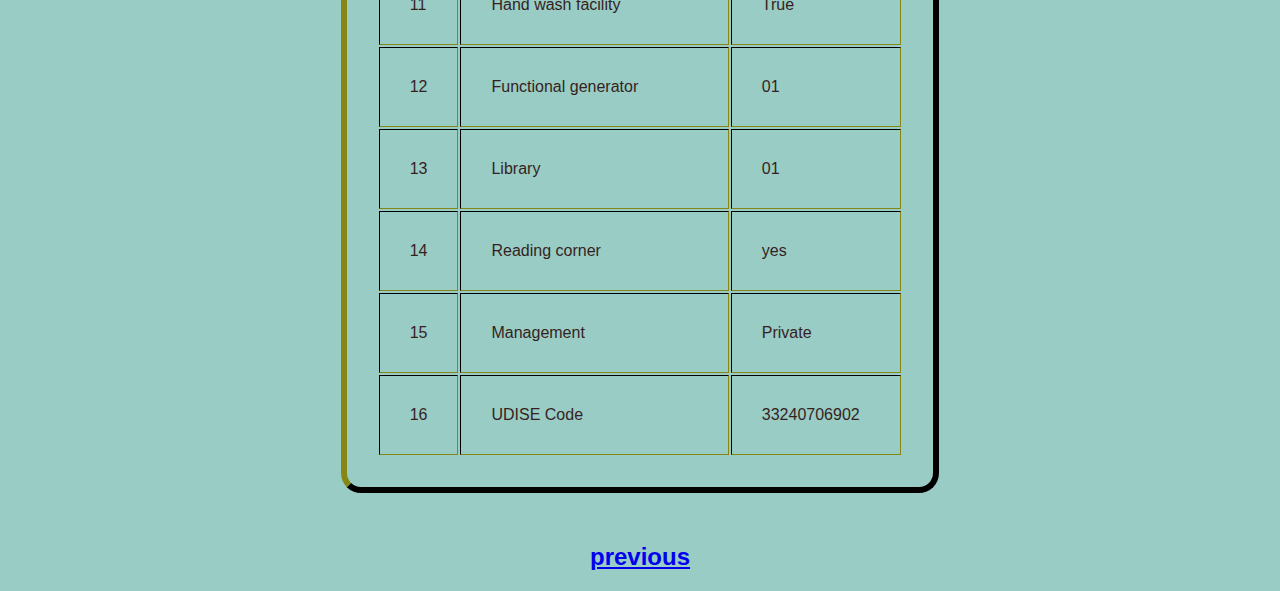
<file: john.html>
<!DOCTYPE html>
<html>
    <head>
        <title>
            SCHOOL INFO
        </title>
        <link rel="stylesheet" href="john.css">
    </head>

    <body>
        <center>
        <h1>ST.JOHN BRITTO PRIMARY AND NURSERY SCHOOL, SAMAYANALLUR</h1>
<div class="design">
        <h2>SCHOOL DETAILS</h2>
</div>
<div class="scl">

<h2>Beginning Year : 2010</h2>
<h2>Number Of Construction of the buildings : 02</h2>

<h2>>No of Staff:19</h2> 
<h2>Permanent and Management-;</h2>
<h2>>Non-Teaching Staff- 12</h2>
<h2>No of Students: 240</h2>
</div>

<table border="6">
    <tr>
        <td>1</td> <td> Instruction Medium	</td> <td> English</td> 
    </tr>

    <tr>
        <td>2</td> <td>Male Teachers:	</td> <td>2</td>
    </tr>

    <tr>
        <td>3</td> <td>Class</td> <td>1 to 5</td> 
    </tr>

    <tr>
        <td>4</td> <td> School Type</td> <td> Co Educational</td>  
    </tr>

    <tr>
        <td>5</td> <td> Female Teacher</td> <td>10</td>  
    </tr>

    <tr>
        <td>6</td> <td> Pre Primary Teachers</td> <td>15</td>  
    </tr>

    <tr>
        <td>7</td> <td>School Area</td> <td>Urban</td> 
    </tr>

    <tr>
        <td>8</td> <td>School Shifted to New Place: </td> <td>No</td> 
    </tr>

    <tr>
        <td>9</td> <td> Head Master	</td> <td>01</td> 
    </tr>

    <tr>
        <td>10</td> <td>Residential Type	</td> <td>N/A</td>  
    </tr>

    <tr>
        <td>11</td> <td>Hand wash facility	</td> <td>True</td>  
    </tr>

   

    <tr>
        <td>12</td> <td>Functional generator	</td> <td>01</td> 
    </tr>

    <tr>
        <td>13</td> <td>Library	</td> <td>01</td>  
    </tr>

    <tr>
        <td>14</td> <td>Reading corner	</td> <td>yes</td>  
    </tr>

    <tr>
        <td>15</td> <td>Management</td> <td>Private</td> 
    </tr>

    <tr>
        <td>16</td> <td>UDISE Code<td>33240706902</td>
    </tr>

    
     
        
    </table>
    
    <a href="school.html"><h2>previous</h2></a>
        </center>
    </body>
</html>
</file>
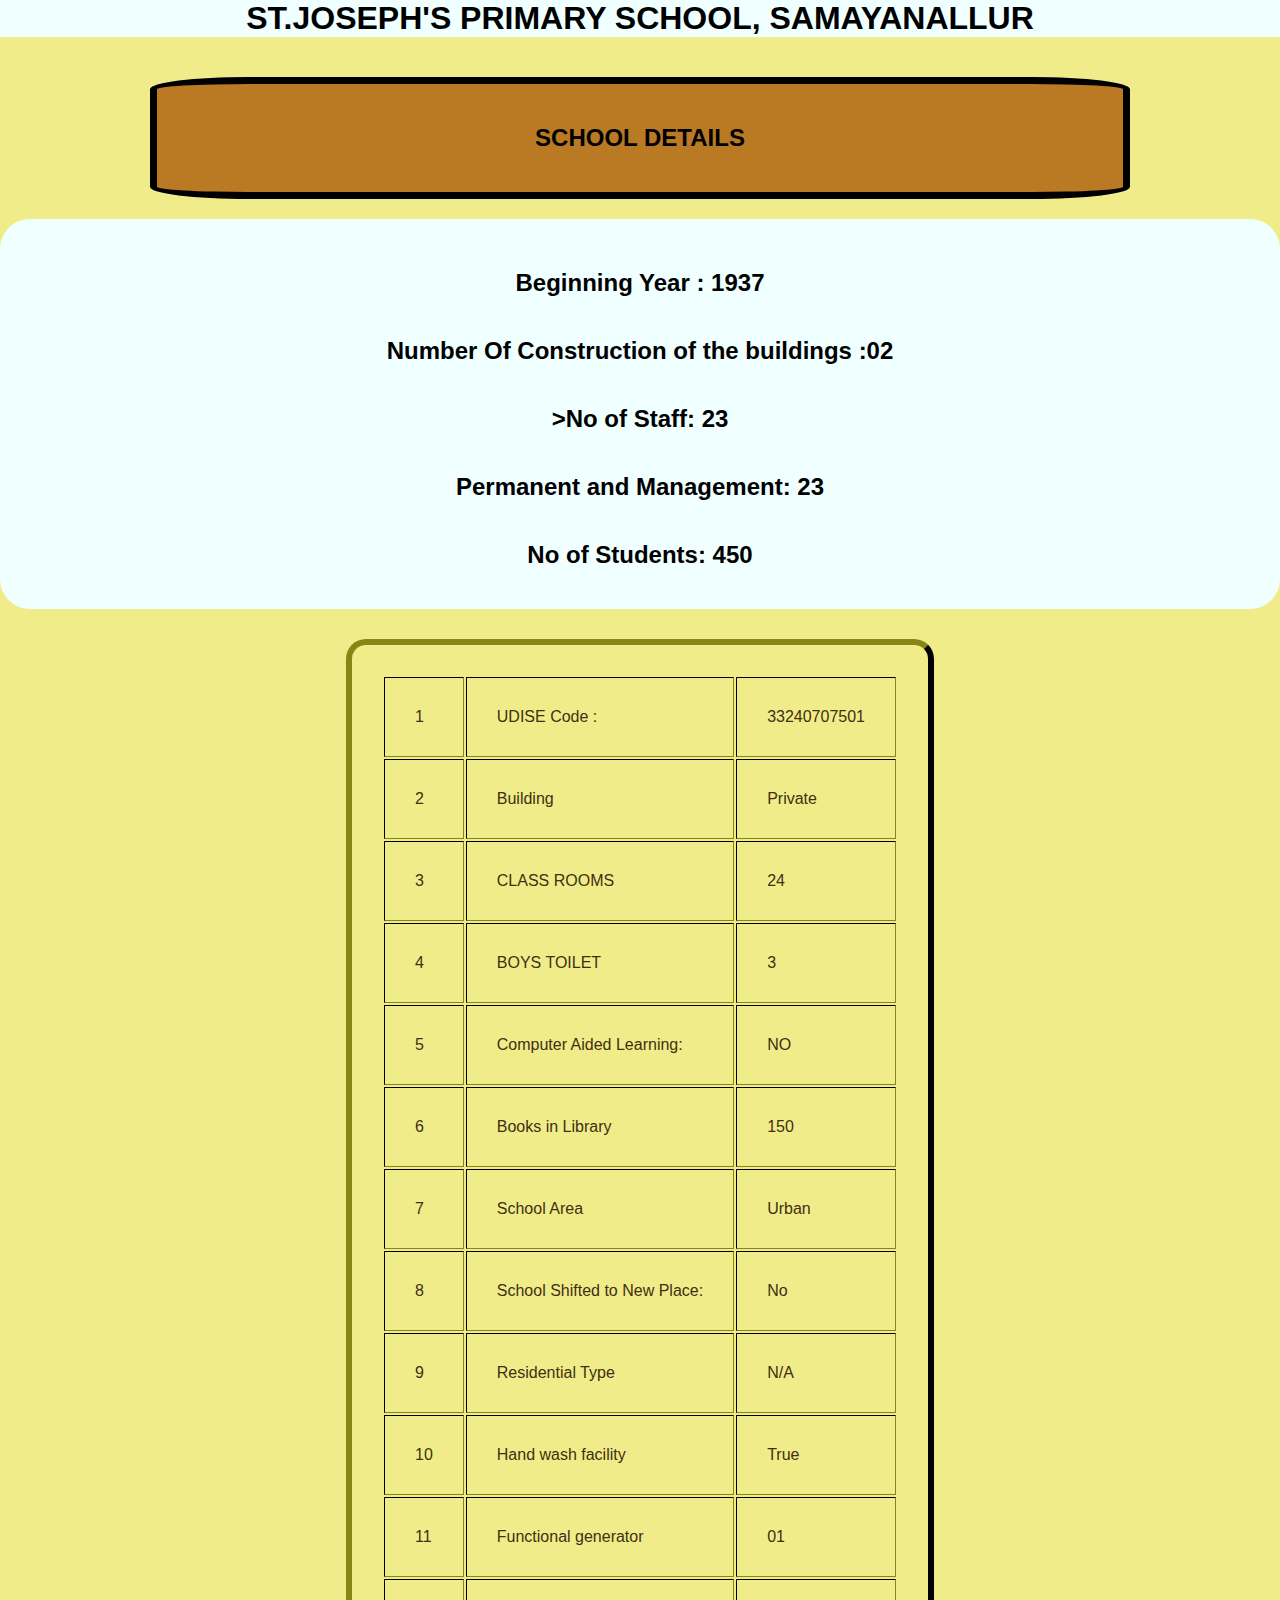
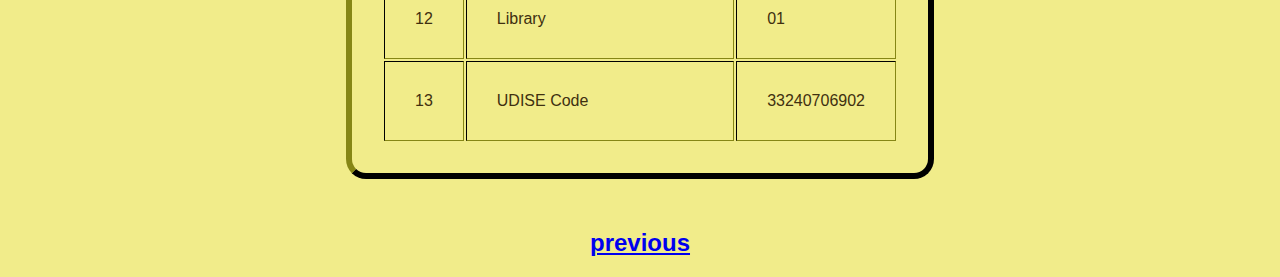
<file: prim.html>
<!DOCTYPE html>
<html>
    <head>
        <title>
            SCHOOL INFO
        </title>
        <link rel="stylesheet" href="prim.css">
    </head>

    <body>
        <center>
        <h1>ST.JOSEPH'S PRIMARY SCHOOL, SAMAYANALLUR</h1>
<div class="design">
        <h2>SCHOOL DETAILS</h2>
</div>
<div class="scl">

<h2>Beginning Year : 1937</h2>
<h2>Number Of Construction of the buildings :02</h2>

<h2>>No of Staff: 23</h2> 
<h2>Permanent and Management: 23</h2>

<h2>No of Students: 450</h2>
</div>

<table border="6">
    <tr>
        <td>1</td> <td> UDISE Code :  </td> <td>33240707501 </td> 
    </tr>

    <tr>
        <td>2</td> <td>	 Building</td> <td> Private</td>
    </tr>

    <tr>
        <td>3</td> <td>CLASS ROOMS</td> <td>24</td> 
    </tr>

    <tr>
        <td>4</td> <td>BOYS TOILET </td> <td>3</td>  
    </tr>

    <tr>
        <td>5</td> <td>  Computer Aided Learning:</td> <td>NO</td>  
    </tr>

    <tr>
        <td>6</td> <td> Books in Library</td> <td>150</td>  
    </tr>

    <tr>
        <td>7</td> <td>School Area</td> <td>Urban</td> 
    </tr>

    <tr>
        <td>8</td> <td>School Shifted to New Place: </td> <td>No</td> 
    </tr>

    

    <tr>
        <td>9</td> <td>Residential Type	</td> <td>N/A</td>  
    </tr>

    <tr>
        <td>10</td> <td>Hand wash facility	</td> <td>True</td>  
    </tr>

   

    <tr>
        <td>11</td> <td>Functional generator	</td> <td>01</td> 
    </tr>

    <tr>
        <td>12</td> <td>Library	</td> <td>01</td>  
    </tr>

    <tr>
        <td>13</td> <td>UDISE Code<td>33240706902</td>
    </tr>

    
     
        
    </table>
    
    <a href="school.html"><h2>previous</h2></a>
        </center>
    </body>
</html>
</file>
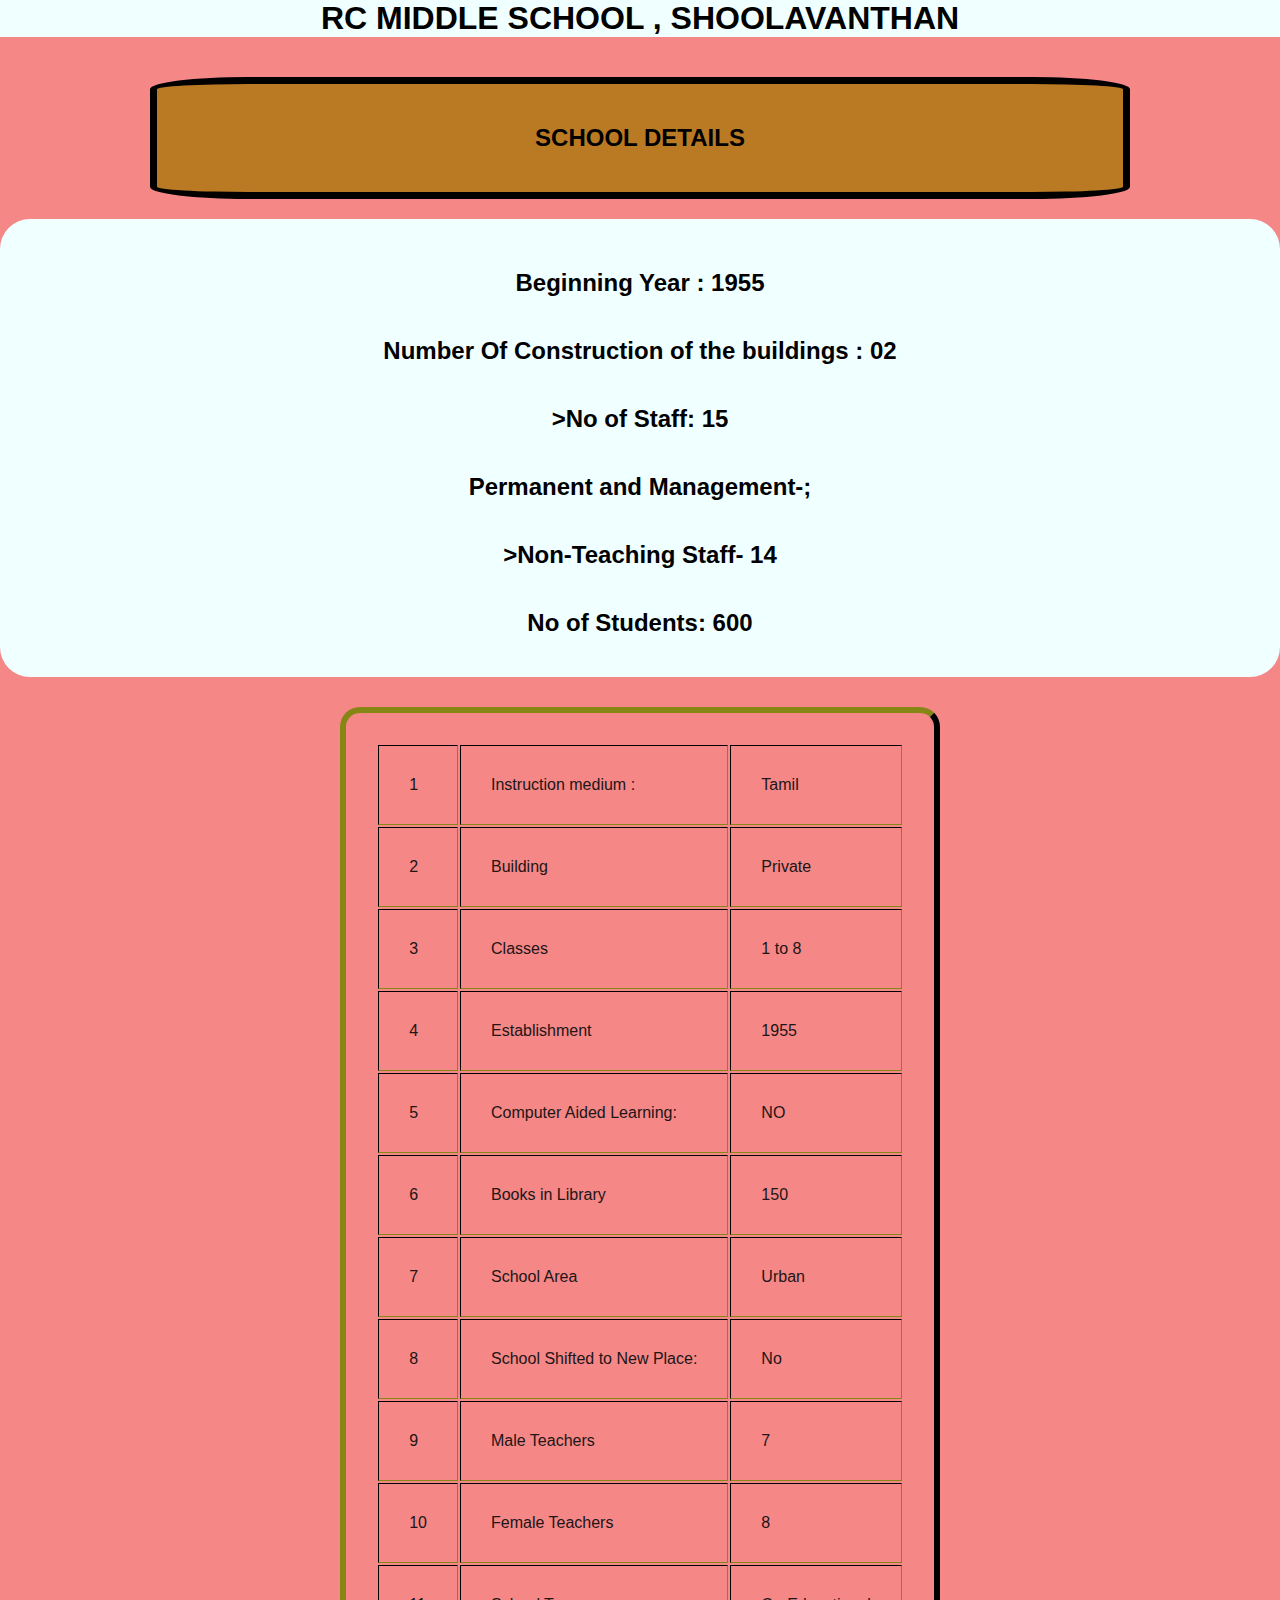
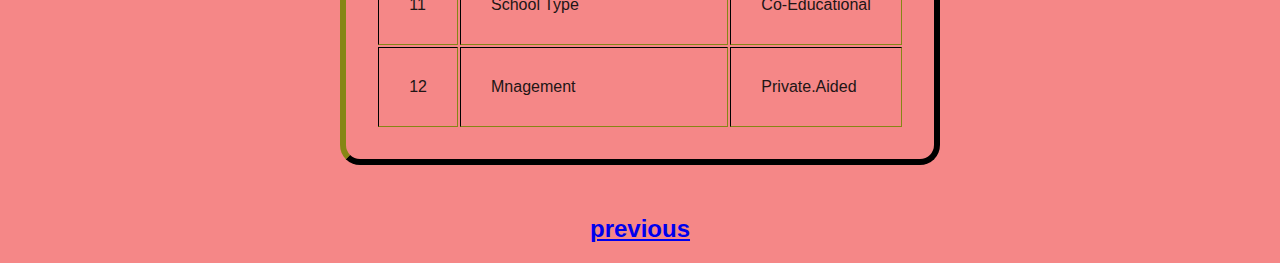
<file: rc.html>
<!DOCTYPE html>
<html>
    <head>
        <title>
            SCHOOL INFO
        </title>
        <link rel="stylesheet" href="rc.css">
    </head>

    <body>
        <center>
        <h1>RC MIDDLE SCHOOL , SHOOLAVANTHAN</h1>
<div class="design">
        <h2>SCHOOL DETAILS</h2>
</div>
<div class="scl">

<h2>Beginning Year : 1955</h2>
<h2>Number Of Construction of the buildings : 02</h2>

<h2>>No of Staff: 15</h2> 
<h2>Permanent and Management-;</h2>
<h2>>Non-Teaching Staff- 14</h2>
<h2>No of Students: 600</h2>
</div>

<table border="6">
    <tr>
        <td>1</td> <td> Instruction medium :  </td> <td>Tamil </td> 
    </tr>

    <tr>
        <td>2</td> <td>	 Building</td> <td> Private</td>
    </tr>

    <tr>
        <td>3</td> <td>Classes </td> <td>1 to 8</td> 
    </tr>

    <tr>
        <td>4</td> <td>Establishment</td> <td>1955</td>  
    </tr>

    <tr>
        <td>5</td> <td>  Computer Aided Learning:</td> <td>NO</td>  
    </tr>

    <tr>
        <td>6</td> <td> Books in Library</td> <td>150</td>  
    </tr>

    <tr>
        <td>7</td> <td>School Area</td> <td>Urban</td> 
    </tr>

    <tr>
        <td>8</td> <td>School Shifted to New Place: </td> <td>No</td> 
    </tr>

    

    <tr>
        <td>9</td> <td>Male Teachers	</td> <td>7</td>  
    </tr>

    <tr>
        <td>10</td> <td>Female Teachers</td> <td>8</td>  
    </tr>

   

    <tr>
        <td>11</td> <td>School Type</td> <td>Co-Educational</td> 
    </tr>

    <tr>
        <td>12</td> <td>Mnagement	</td> <td>Private.Aided</td>  
    </tr>

    
     
        
    </table>
    
    <a href="school.html"><h2>previous</h2></a>
        </center>
    </body>
</html>
</file>
<file: style.css>
*{
    padding: 0px;
    border: 0px;
    margin: 0px;
}
h3{
    color: brown;
    margin: 20px;
    border-radius: 10px;
    background-color: rgb(234, 231, 231);


}
h1{
    color: brown;
    margin-left: 200px;
    margin-right: 200px;
    border-radius: 20px;
    padding: 10px;
}
h2{
    padding-top: 30px;
    background-color: rgb(237, 162, 100);
    margin: 20px;
    border-radius: 10px;
    margin-right: 30px;
    margin-left: 30px;
}
.container{
    padding: 30px;
    padding-bottom: 30px;
    border-radius: 20px;

}


img:hover{
    transform: scale(1.2);
    z-index:1
}

img{
    transition: 1s;
    border-radius: 50px;
    padding-top: 35px;
    padding-bottom: 30px;
}
img.container {
    
    width: 148px;
    
    border-radius: 8%;
    padding-left: 100px;
    display: grid;
    grid-auto-flow: column;
    gap: 100px;
    padding-top: 20px;
    
}







.wrapper .carousel{
    display: grid;
    grid-auto-flow:row;
    grid-auto-columns: calc((100% / 3) -12px);
    gap: 18px;
    overflow: hidden;
    margin-left: 20px;
    margin-right: 20px;
}


.carousel .card{
    height: 400px;
    list-style: none;
    background: #fff;
    border-radius: 8px;
    display: flex;
    cursor: pointer;
    padding-bottom: 15px;
    align-items: center;
    justify-content: center;
    flex-direction: column;

}


.card .img img{
    width: 200px;
    height: 200px;
    object-fit: cover;
    border-radius: 50%;
  
}

.card h2{
    font-weight: 500;
    font-size: 1.56rem;
    margin: 30px 0 5px;
    
}


.card span{
    color: #6a6d78;
    font-size: 1.31rem;
}

.card a{
    font-weight: 500;
    font-size: 1.56rem;
    margin: 30px 0 5px;
}


.card .img {
    background-color: rgb(244, 210, 162);
    width: 250px;
    height: 250px;
    border-radius: 50%;

}

a{
    color: yellowgreen;
    background-color: black;
    padding-right: 265px;
    padding-left: 265px;
    border-radius: 10px;
}



.design{
    background-color: rgb(186, 121, 35);
    width: 980px;
    margin-top: 40px;
    margin-left: 10px;
    margin-right: 10px;
    border: 7px solid black;
    padding: 20px;
    display: flex;
    flex-wrap: wrap;
    justify-content: center;
    text-align: center;
    border-radius: 10%;
    
   


}
.div{
    background-color: bisque;

    width: 200px;
    margin-top: 20px;
    margin-left: 80px;
    border: 3px solid rgb(206, 188, 165);
    padding: 10px;
    display: flex;
    flex-wrap: wrap;
    justify-content: center;
    text-align: center;
    border-radius: 15%;

}

.div:hover{
    transform: scale(1.2);
    z-index:1
}

.div{
    transition: 1s;
}


mark{

    color: bisque;
    background-color: rgb(208, 109, 109);
    border-radius: 20px;

}
</file>
<file: father.css>
@import url('https://fonts.googleapis.com/css2?family=poppins:wght@400;500;600&display=swap');

*{
    margin: 0;
    padding: 0;
    box-sizing:border-box;
    font-family: "poppins", sans-serif;
}

body{

    display: flex;
    align-items:center;
    justify-content: center;
    min-height: 100vh;
    padding: 40px;
    background: linear-gradient(to left top,#cdf560,#c6e858);
}

.wrapper{
    max-width: 1100px;
    width: 100%;
    position: relative;
    background-color: rgb(114, 249, 81);
    border-radius: 10px;
}


.wrapper .carousel{
    display: grid;
    grid-auto-flow:row;
    grid-auto-columns: calc((100% / 3) -12px);
    gap: 18px;
    overflow: hidden;
    background-color: rgb(#d0f261);
}


.carousel .card{
    height: 450px;
    list-style: none;
    background: #edf5b0;
    border-radius: 8px;
    display: flex;
    cursor: pointer;
    padding-bottom: 15px;
    align-items: center;
    justify-content: center;
    flex-direction: column;

}

.card .img {
    background: #def230;
    width: 148px;
    height: 108px;
    border-radius: 50%;
}

.card .img img{
    width: 140px;
    height: 135px;
    object-fit: cover;
    border-radius: 50%;
    border: 4px solid #a3ed55;
}

.card h2{
    font-weight: 500;
    font-size: 1.56rem;
    margin: 30px 0 5px;
    
}


.card span{
    color: #6a6d78;
    font-size: 1.31rem;
}

.card a{
    font-weight: 500;
    font-size: 1.56rem;
    margin: 30px 0 5px;
}

@media screen and (max-width:900px)
{
    .wrapper .carousel{
        grid-auto-columns: calc((100% / 3) -9px);

    }
    
}

@media screen and (max-width:900px)
{
    .wrapper .carousel{
        grid-auto-columns:100%;
        
    }
    
}

.img:hover{
    transform: scale(1.3);
    z-index:2
}

.img{
    transition: 1s;
}

h4{
    text-align: center;
}

h1{
    background-color: rgb(32, 32, 4);
    border-radius: 20px;
    color: aliceblue;
    padding-left: 10px;
    padding-top: 20px;
    font-family: 'Gill Sans', 'Gill Sans MT', Calibri, 'Trebuchet MS', sans-serif;
}


h2{
    background-color: rgb(197, 154, 201);
    border-radius: 5px;
    color: rgb(6, 36, 62);
    padding-left: 10px;
    padding-top: 10px;
    font-family: 'Gill Sans', 'Gill Sans MT', Calibri, 'Trebuchet MS', sans-serif
}

h3{
    background-color: rgb(200, 168, 254);
    border-radius: 5px;
    color: rgb(23, 38, 52);
    padding-left: 10px;
    padding-top: 10px;
    font-family: 'Gill Sans', 'Gill Sans MT', Calibri, 'Trebuchet MS', sans-serif
}

mark{
    border-radius: 20px;
}
</file>
<file: high.css>
*{
    margin: 0;
    padding: 0;
    box-sizing: border-box;
    font-family: 'poppins',sans-serif;
}

body{
    background-color: rgb(204, 240, 142);
    color: black;
}

.design{
    background-color: rgb(186, 121, 35);
    width: 980px;
    margin-top: 40px;
    margin-left: 10px;
    margin-right: 10px;
    border: 7px solid black;
    padding: 20px;
    display: flex;
    flex-wrap: wrap;
    justify-content: center;
    text-align: center;
    border-radius: 10%;
    
}


.scl{

    background-color: azure;
    padding: 30px;
    padding-bottom: 20px;
    margin-top: 20px;
    border-radius: 30px;
}
table{
    padding: 30px;
   margin: 30px;
   border-radius: 20px;
   border-color: rgb(50, 50, 8);
}
tr{

    color:rgb(3, 2, 2);
}

td{

    padding: 30px;
}
h1{

    background-color:azure;
   
}
h2{

    padding: 20px;
}
</file>
<file: iyak.css>
*{
    margin: 0;
    padding: 0;
    box-sizing: border-box;
    font-family: 'poppins',sans-serif;
}



.design{
    background-color: rgb(220, 237, 193);
    width: 800px;
    margin-top: 40px;
    margin-left: 100px;
    margin-right: 0px;
    border: 5px solid rgb(0, 0, 0);
    padding: 25px;
    display: flex;
    flex-wrap: wrap;
    justify-content: center;
    border-radius: 20%;
    height: 230px;
    text-align: center;
 
    
   


}


body{

    background-color: rgb(186, 246, 176);
}
hr{
    padding-bottom: 20px;
}

.des{
    background-color: rgb(220, 237, 193);
    width: 800px;
    margin-top: 40px;
    margin-left: 100px;
    margin-right: 0px;
    border: 5px solid rgb(0, 0, 0);
    padding: 25px;
    display: flex;
    flex-wrap: wrap;
    justify-content: center;
    border-radius: 20%;
    height: 600px;
    text-align: center;
    padding-left: 60px;
 
    
}

.simon{

    background-color: rgb(220, 237, 193);
    width: 800px;
    margin-top: 40px;
    margin-left: 100px;
    margin-right: 0px;
    border: 5px solid rgb(0, 0, 0);
    padding: 25px;
    display: flex;
    flex-wrap: wrap;
    justify-content: center;
    border-radius: 20%;
    height: 250px;
    text-align: center;
    padding-left: 60px;
 
}

.vino{

    background-color: rgb(220, 237, 193);
    width: 800px;
    margin-top: 40px;
    margin-left: 100px;
    margin-right: 0px;
    border: 5px solid rgb(0, 0, 0);
    padding: 25px;
    display: flex;
    flex-wrap: wrap;
    justify-content: center;
    border-radius: 20%;
    height: 220px;
    text-align: center;
    padding-left: 60px;
 
}

.stella{

    
    background-color: rgb(220, 237, 193);
    width: 800px;
    margin-top: 40px;
    margin-left: 100px;
    margin-right: 0px;
    border: 5px solid rgb(11, 10, 10);
    padding: 25px;
    display: flex;
    flex-wrap: wrap;
    justify-content: center;
    border-radius: 20%;
    height: 220px;
    text-align: center;

}

.ste{

        
    background-color: rgb(220, 237, 193);
    width: 800px;
    margin-top: 40px;
    margin-left: 100px;
    margin-right: 0px;
    border: 5px solid rgb(0, 0, 0);
    padding: 25px;
    display: flex;
    flex-wrap: wrap;
    justify-content: center;
    border-radius: 20%;
    height: 420px;
    text-align: center;

}

.ram,.note15,.note16,.note18{

    
    background-color: rgb(220, 237, 193);
    width: 800px;
    margin-top: 40px;
    margin-left: 100px;
    margin-right: 0px;
    border: 5px solid rgb(0, 0, 0);
    padding: 25px;
    display: flex;
    flex-wrap: wrap;
    justify-content: center;
    border-radius: 20%;
    height: 220px;
    text-align: center;
    padding-left: 60px;
 
}

.lara,.note19,.note20{

       
    background-color: rgb(220, 237, 193);
    width: 800px;
    margin-top: 40px;
    margin-left: 100px;
    margin-right: 0px;
    border: 5px solid rgb(39, 38, 38);
    padding: 25px;
    display: flex;
    flex-wrap: wrap;
    justify-content: center;
    border-radius: 10%;
    height: 380px;
    text-align: center;

}

h2{
    background-color: bisque;
 
    padding-right: 20px;
    
}


.note6{

       
    background-color: rgb(220, 237, 193);
    width: 800px;
    margin-top: 40px;
    margin-left: 100px;
    margin-right: 0px;
    border: 5px solid rgb(39, 38, 38);
    padding: 25px;
    display: flex;
    flex-wrap: wrap;
    justify-content: center;
    border-radius: 10%;
    height: 250px;
    text-align: center;

}

.note7{

        
    background-color: rgb(220, 237, 193);
    width: 800px;
    margin-top: 40px;
    margin-left: 100px;
    margin-right: 0px;
    border: 5px solid rgb(39, 38, 38);
    padding: 25px;
    display: flex;
    flex-wrap: wrap;
    justify-content: center;
    border-radius: 10%;
    height: 100px;
    text-align: center;

}

.note8{

    background-color: rgb(220, 237, 193);
    width: 800px;
    margin-top: 40px;
    margin-left: 100px;
    margin-right: 0px;
    border: 5px solid rgb(39, 38, 38);
    padding: 25px;
    display: flex;
    flex-wrap: wrap;
    justify-content: center;
    border-radius: 10%;
    height: 350px;
    text-align: center;

}

.note9{

    

    background-color: rgb(220, 237, 193);
    width: 800px;
    margin-top: 40px;
    margin-left: 100px;
    margin-right: 0px;
    border: 5px solid rgb(39, 38, 38);
    padding: 25px;
    display: flex;
    flex-wrap: wrap;
    justify-content: center;
    border-radius: 10%;
    height: 300px;
    text-align: center;

}

.note10,.note22{

    

    background-color: rgb(220, 237, 193);
    width: 800px;
    margin-top: 40px;
    margin-left: 100px;
    margin-right: 0px;
    border: 5px solid rgb(39, 38, 38);
    padding: 25px;
    display: flex;
    flex-wrap: wrap;
    justify-content: center;
    border-radius: 10%;
    height: 500px;
    text-align: center;
}

.note11{

            
    background-color: rgb(220, 237, 193);
    width: 800px;
    margin-top: 40px;
    margin-left: 100px;
    margin-right: 0px;
    border: 5px solid rgb(39, 38, 38);
    padding: 25px;
    display: flex;
    flex-wrap: wrap;
    justify-content: center;
    border-radius: 10%;
    height: 100px;
    text-align: center;

}

.note12,.note13,.note14,.note17,.note21,.note24{
    
            
    background-color: rgb(220, 237, 193);
    width: 800px;
    margin-top: 40px;
    margin-left: 100px;
    margin-right: 0px;
    border: 5px solid rgb(39, 38, 38);
    padding: 25px;
    display: flex;
    flex-wrap: wrap;
    justify-content: center;
    border-radius: 10%;
    height: 100px;
    text-align: center;
}

.note23{

             
    background-color: rgb(220, 237, 193);
    width: 800px;
    margin-top: 40px;
    margin-left: 100px;
    margin-right: 0px;
    border: 5px solid rgb(39, 38, 38);
    padding: 25px;
    display: flex;
    flex-wrap: wrap;
    justify-content: center;
    border-radius: 10%;
    height: 150px;
    text-align: center;

}
</file>
<file: john.css>
*{
    margin: 0;
    padding: 0;
    box-sizing: border-box;
    font-family: 'poppins',sans-serif;
}

body{
    background-color: rgb(152, 204, 196);
}

.design{
    background-color: rgb(186, 121, 35);
    width: 980px;
    margin-top: 40px;
    margin-left: 10px;
    margin-right: 10px;
    border: 7px solid black;
    padding: 20px;
    display: flex;
    flex-wrap: wrap;
    justify-content: center;
    text-align: center;
    border-radius: 10%;
    
}


.scl{

    background-color: azure;
    padding: 30px;
    padding-bottom: 20px;
    margin-top: 20px;
    border-radius: 30px;
}
table{
    padding: 30px;
   margin: 30px;
   border-radius: 20px;
   border-color: rgb(50, 50, 8);
}
tr{

    color:rgb(54, 31, 31);
}

td{

    padding: 30px;
}
h1{

    background-color:azure;
   
}
h2{

    padding: 20px;
}
</file>
<file: prim.css>
*{
    margin: 0;
    padding: 0;
    box-sizing: border-box;
    font-family: 'poppins',sans-serif;
}

body{
    background-color: rgb(241, 236, 138);
}

.design{
    background-color: rgb(186, 121, 35);
    width: 980px;
    margin-top: 40px;
    margin-left: 10px;
    margin-right: 10px;
    border: 7px solid black;
    padding: 20px;
    display: flex;
    flex-wrap: wrap;
    justify-content: center;
    text-align: center;
    border-radius: 10%;
    
}


.scl{

    background-color: azure;
    padding: 30px;
    padding-bottom: 20px;
    margin-top: 20px;
    border-radius: 30px;
}
table{
    padding: 30px;
   margin: 30px;
   border-radius: 20px;
   border-color: rgb(50, 50, 8);
}
tr{

    color:rgb(63, 48, 16);
}

td{

    padding: 30px;
}
h1{

    background-color:azure;
   
}
h2{

    padding: 20px;
}
</file>
<file: rc.css>
*{
    margin: 0;
    padding: 0;
    box-sizing: border-box;
    font-family: 'poppins',sans-serif;
}

body{
    background-color: rgb(245, 135, 135);
}

.design{
    background-color: rgb(186, 121, 35);
    width: 980px;
    margin-top: 40px;
    margin-left: 10px;
    margin-right: 10px;
    border: 7px solid black;
    padding: 20px;
    display: flex;
    flex-wrap: wrap;
    justify-content: center;
    text-align: center;
    border-radius: 10%;
    
}


.scl{

    background-color: azure;
    padding: 30px;
    padding-bottom: 20px;
    margin-top: 20px;
    border-radius: 30px;
}
table{
    padding: 30px;
   margin: 30px;
   border-radius: 20px;
   border-color: rgb(50, 50, 8);
}
tr{

    color:rgb(33, 21, 21);
}

td{

    padding: 30px;
}
h1{

    background-color:azure;
   
}
h2{

    padding: 20px;
}
</file>
